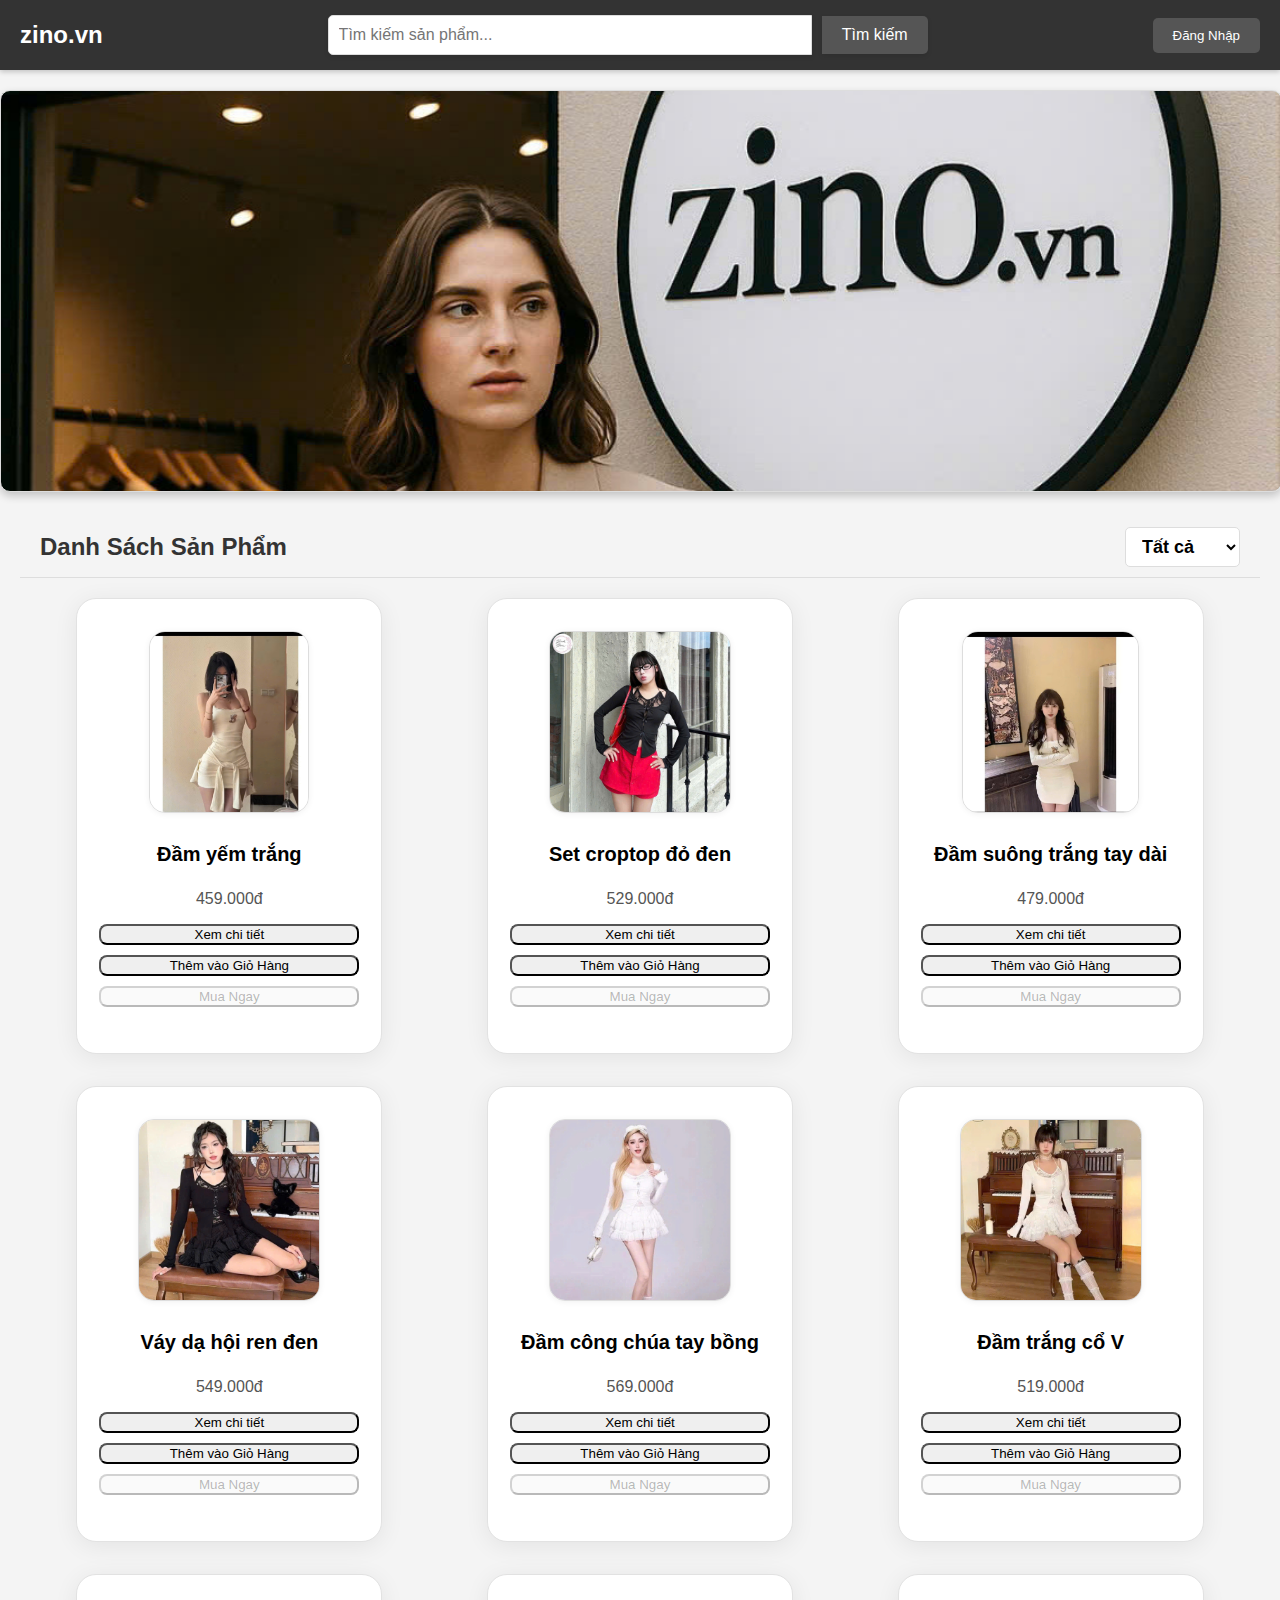
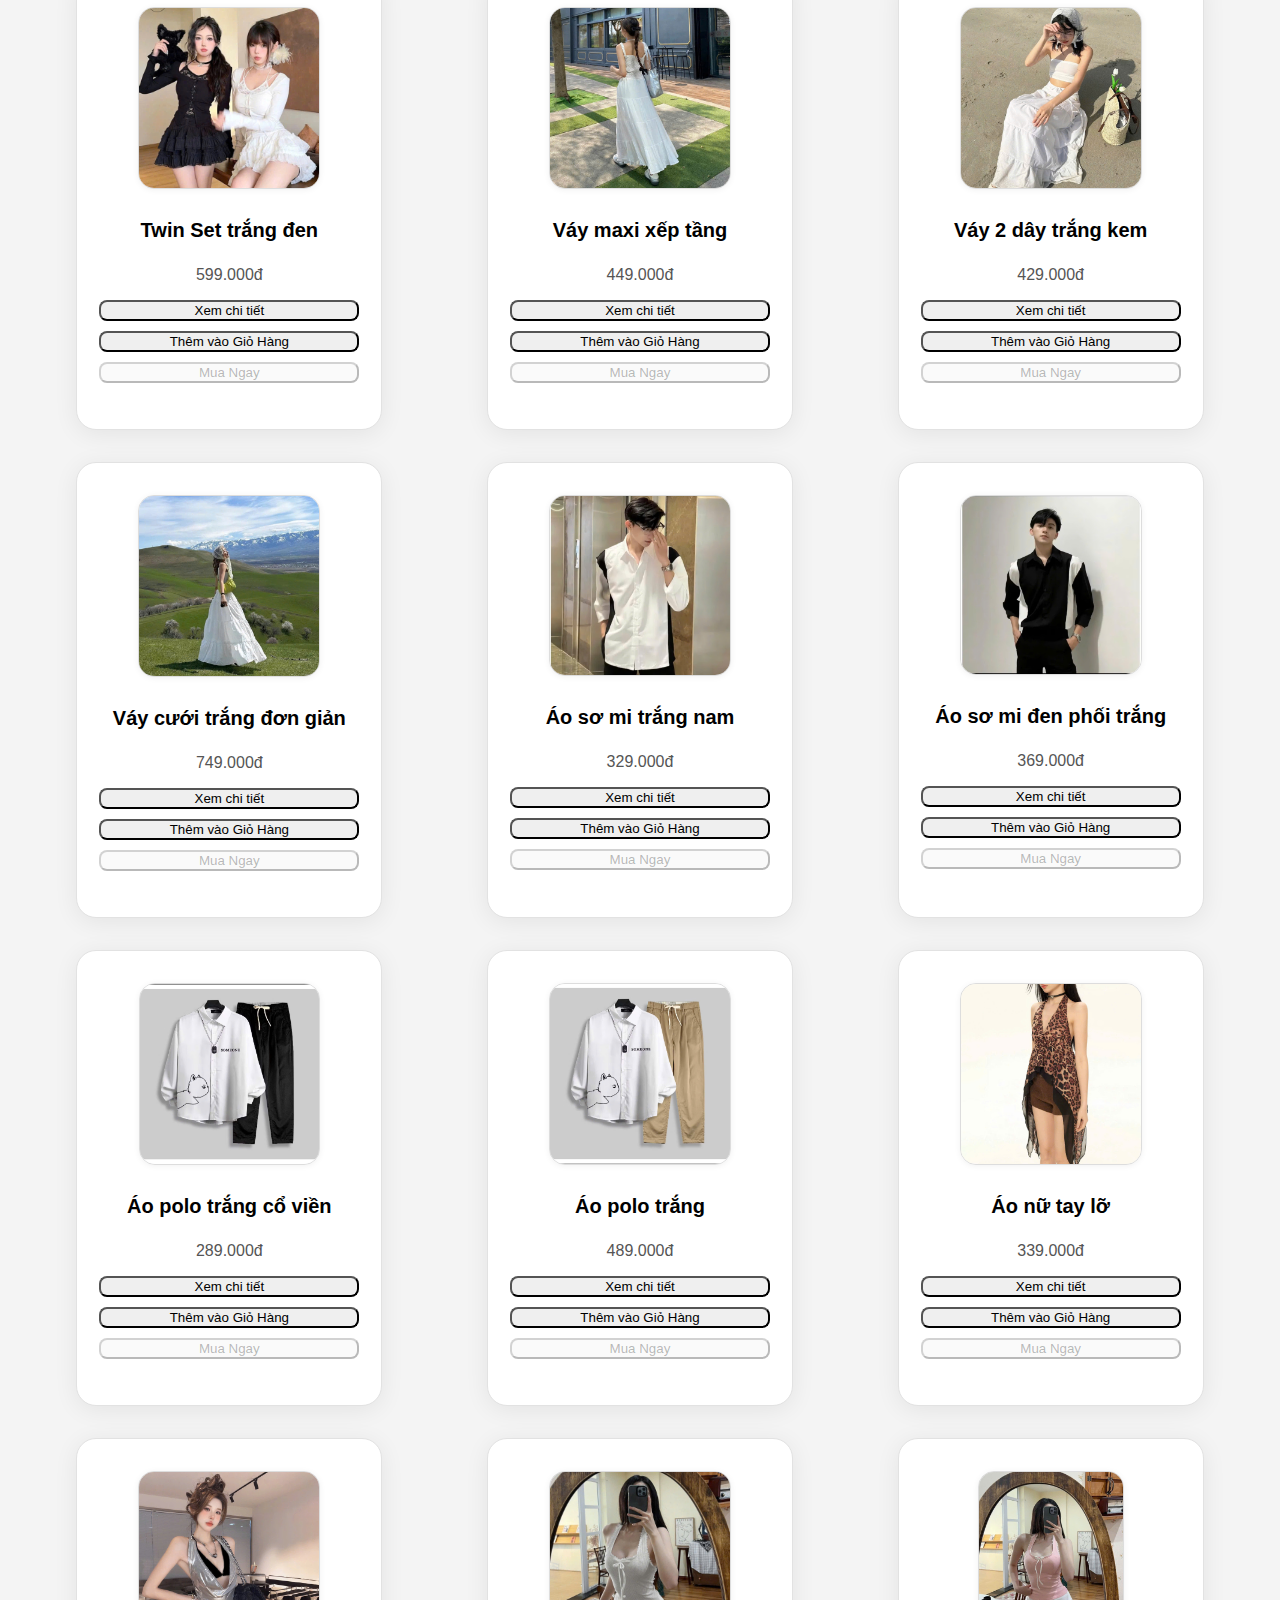
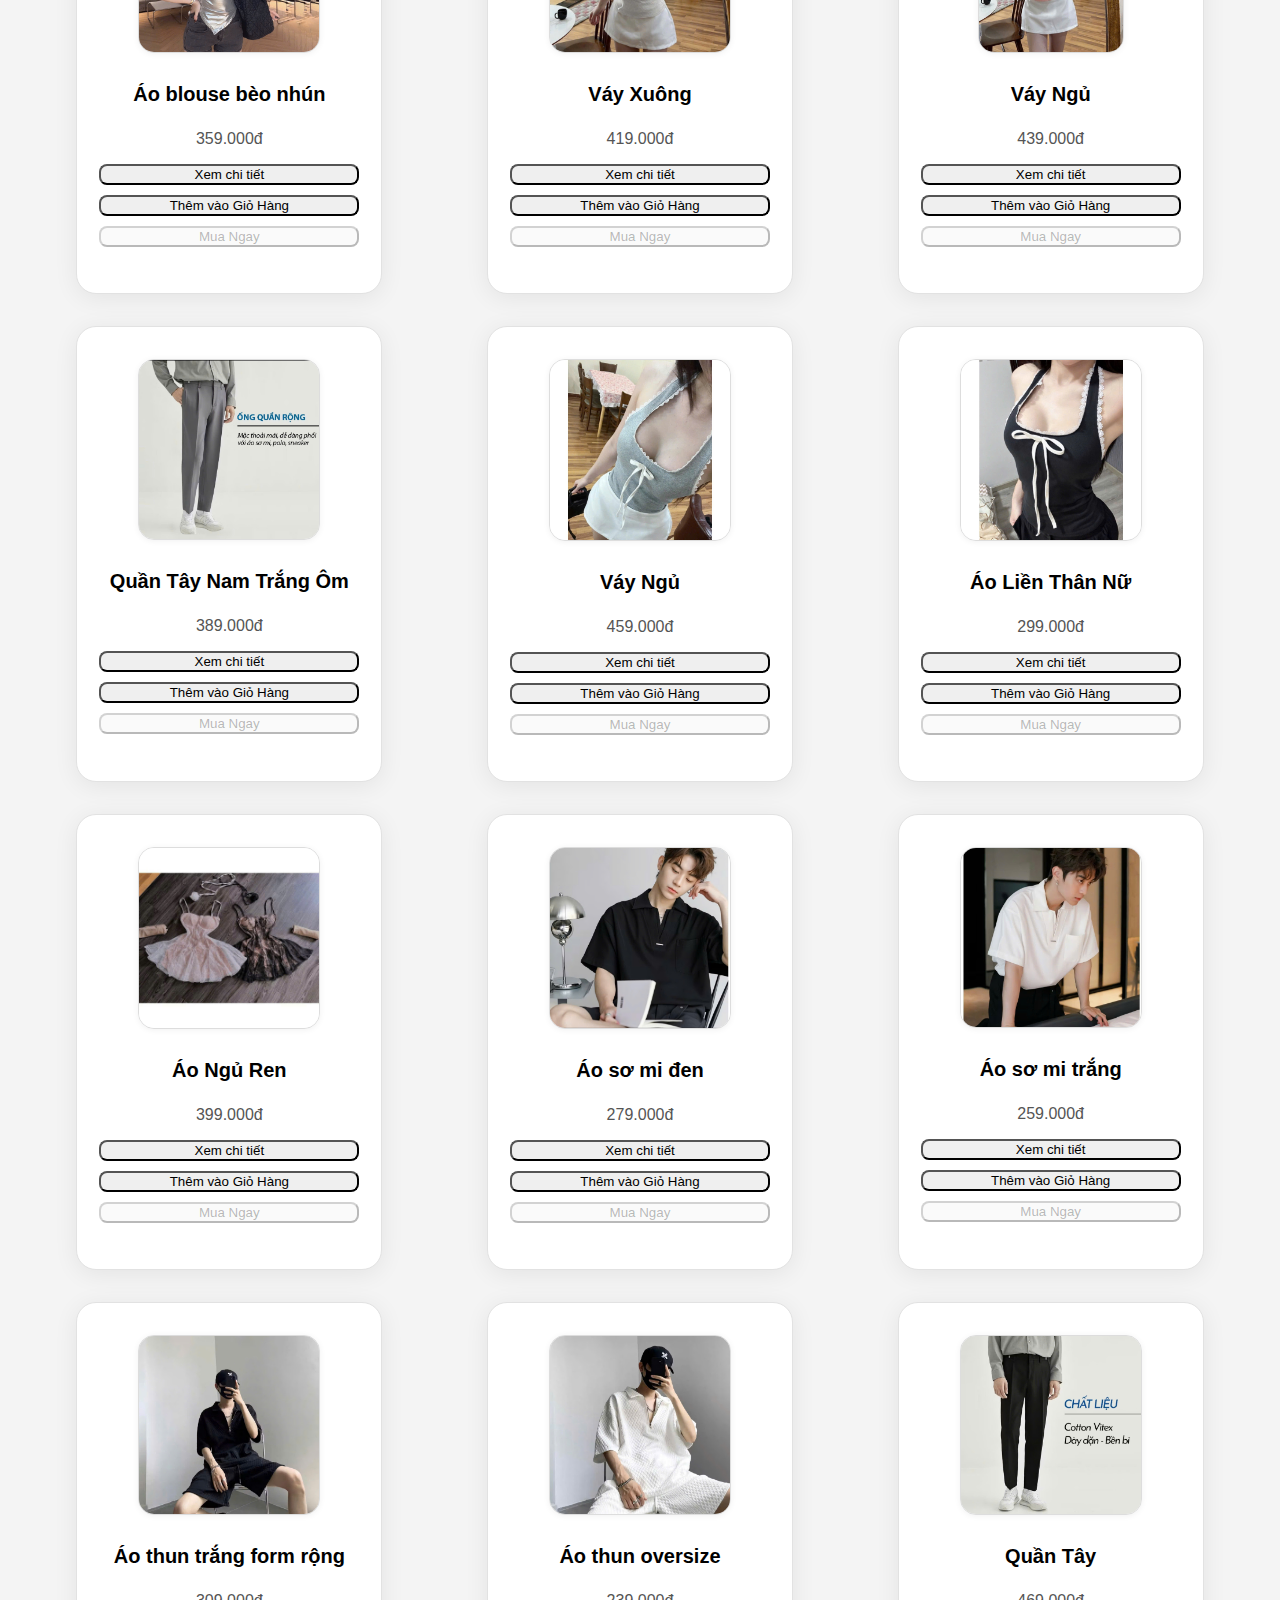
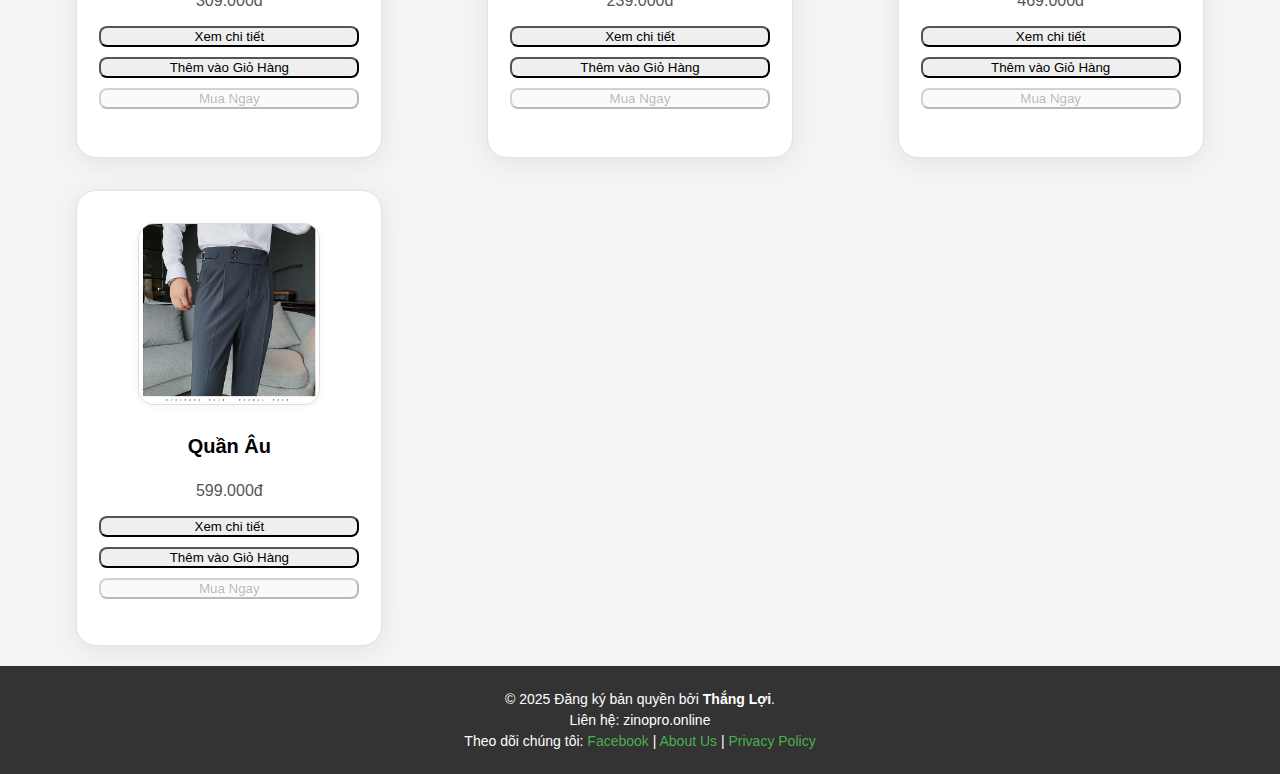
<file: index.html>
<!DOCTYPE html>
<html lang="vi">
<head>
    <meta charset="UTF-8">
    <meta name="viewport" content="width=device-width, initial-scale=1.0">
    <title>Trang Chủ</title>
    <link rel="stylesheet" href="css/styles.css">
    <link rel="apple-touch-icon" sizes="180x180" href="img/apple-touch-icon.png">
    <link rel="icon" type="image/png" sizes="32x32" href="img/favicon-32x32.png">
    <link rel="icon" type="image/png" sizes="16x16" href="img/favicon-16x16.png">
    <link rel="manifest" href="img/site.webmanifest">
    <style>
        body {
            margin: 0;
            font-family: Arial, sans-serif;
            background-color: #f4f4f4;
            display: flex;
            flex-direction: column;
            min-height: 100vh;
        }
        .header {
            background-color: #333;
            color: white;
            padding: 15px 20px;
            display: flex;
            align-items: center;
            justify-content: space-between;
            box-shadow: 0 2px 5px rgba(0, 0, 0, 0.2);
        }
        .header .brand {
            font-size: 24px;
            font-weight: bold;
            text-decoration: none;
            color: white;
        }
        .header .search-bar {
            flex: 1;
            max-width: 600px;
            margin: 0 20px;
            display: flex;
            align-items: center;
        }
        .search-bar input {
            flex: 1;
            padding: 10px;
            font-size: 16px;
            border: 1px solid #ddd;
            border-radius: 5px 0 0 5px;
            outline: none;
        }
        .search-bar button {
            padding: 10px 20px;
            font-size: 16px;
            background-color: #555;
            color: white;
            border: none;
            border-radius: 0 5px 5px 0;
            cursor: pointer;
        }
        .search-bar button:hover {
            background-color: #777;
        }
        .banner {
            width: 100vw;
            max-width: 100%;
            height: 400px;
            background: url('img/banner.jpg') center/cover no-repeat;
            margin: 20px auto 0 auto;
            border: 1px solid #ddd;
            border-radius: 10px;
            box-shadow: 0 4px 8px rgba(0, 0, 0, 0.2);
            display: flex;
            align-items: center;
            justify-content: center;
            color: white;
            font-size: 24px;
            font-weight: bold;
            text-align: center;
        }
        .header .header-buttons {
            display: flex;
            gap: 10px;
        }
        .header-buttons button {
            padding: 10px 20px;
            background-color: #555;
            color: white;
            border: none;
            border-radius: 5px;
            cursor: pointer;
        }
        .header-buttons button:hover {
            background-color: #777;
        }
        .main-content {
            flex: 1;
            padding: 20px;
            display: flex;
            flex-direction: column;
            align-items: center;
            justify-content: center;
        }
        .product-list {
    display: grid;
    grid-template-columns: repeat(auto-fit, minmax(320px, 1fr));
    gap: 32px;
    width: 100%;
    max-width: 1200px;
    justify-items: center;
}

.product-item {
    background: #fff;
    border: 1.5px solid #e2e2e2;
    border-radius: 20px;
    box-shadow: 0 4px 24px rgba(0,0,0,0.07);
    text-align: center;
    padding: 32px 22px 22px 22px;
    min-width: 260px;
    max-width: 320px;
    min-height: 400px;
    transition: box-shadow 0.2s, transform 0.2s;
    display: flex;
    flex-direction: column;
    align-items: center;
}

.product-item:hover {
    box-shadow: 0 8px 28px rgba(0,0,0,0.13);
    transform: translateY(-3px) scale(1.02);
}

.product-item img {
    max-width: 180px;
    max-height: 180px;
    object-fit: cover;
    border-radius: 16px;
    margin-bottom: 18px;
    border: 1.5px solid #ddd;
    background: #fafbfc;
    box-shadow: 0 1px 6px rgba(0,0,0,0.06);
}

.product-item h3 {
    font-size: 20px;
    margin: 12px 0 8px 0;
    font-weight: 600;
}

.product-item p {
    font-size: 16px;
    color: #555;
    margin-bottom: 16px;
}

.product-buttons {
    width: 100%;
    display: flex;
    flex-direction: column;
    gap: 10px;
}

.product-buttons button {
    border-radius: 8px;
    font-weight: 500;
}
        .footer {
            background-color: #333;
            color: white;
            text-align: center;
            padding: 20px 0;
            font-size: 14px;
        }
        .footer a {
            color: #4CAF50;
            text-decoration: none;
        }
        .footer a:hover {
            text-decoration: underline;
        }
        @media (max-width: 768px) {
            .banner { height: 200px; }
            .product-item img { max-height: 100px; }
        }
    </style>
</head>
<body>
<header class="header">
    <a href="index.html" class="brand">zino.vn</a>
    <div class="search-bar">
        <input type="text" id="search-input" placeholder="Tìm kiếm sản phẩm...">
        <button onclick="searchProducts()">Tìm kiếm</button>
    </div>
    <div class="header-buttons" id="header-buttons"></div>
</header>
<div class="banner"></div>
<div class="filters-and-title" style="width:100%;max-width:1200px;margin:25px auto 0 auto;display:flex;align-items:center;justify-content:space-between;">
    <h2 class="filter-title" style="margin:0;">Danh Sách Sản Phẩm</h2>
    <select id="category-filter" class="filter-menu" onchange="filterProducts()" style="padding:8px 12px;border-radius:5px;">
        <option value="all">Tất cả</option>
        <option value="Nam">Đồ Nam</option>
        <option value="Nữ">Đồ Nữ</option>
        <option value="Quần">Quần</option>
        <option value="Áo">Áo</option>
        <option value="Váy">Váy</option>
    </select>
</div>
<main class="main-content">
    <div class="product-list" id="product-list"></div>
</main>
<footer class="footer">
    <p>&copy; 2025 Đăng ký bản quyền bởi <strong>Thắng Lợi</strong>.</p>
    <p>Liên hệ: zinopro.online</p>
    <p>
        Theo dõi chúng tôi:
        <a href="https://www.facebook.com/people/Zinovn-Th%E1%BB%9Di-trang-nam-n%E1%BB%AF/61576583306069/" target="_blank">Facebook</a> |
        <a href="about-us.html" target="_blank">About Us</a> |
        <a href="privacy_policy.html" target="_blank">Privacy Policy</a>
    </p>
</footer>
<script src="js/sp.js"></script>
<script>
    // Hiển thị danh sách sản phẩm
    function displayProducts(filteredProducts = products) {
        const productList = document.getElementById("product-list");
        if (!productList) return;
        if (!filteredProducts.length) {
            productList.innerHTML = "<p>Không có sản phẩm nào.</p>";
            return;
        }
        productList.innerHTML = filteredProducts.map(product => `
            <div class="product-item">
                <img src="${product.image}" alt="${product.name}">
                <h3>${product.name}</h3>
                <p>${product.price}</p>
                <div class="product-buttons">
                    <button class="detail-btn" data-id="${product.id}">Xem chi tiết</button>
                    <button class="cart-btn" data-id="${product.id}">Thêm vào Giỏ Hàng</button>
                    <button class="pay-btn" data-id="${product.id}" ${isLoggedIn() ? "" : "disabled title='Vui lòng đăng nhập để thanh toán!'"}>Mua Ngay</button>
                </div>
            </div>
        `).join("");
        // Thêm sự kiện cho các nút
        document.querySelectorAll('.detail-btn').forEach(btn => {
            btn.onclick = function(e) {
                viewDetails(Number(btn.dataset.id));
            };
        });
        document.querySelectorAll('.cart-btn').forEach(btn => {
            btn.onclick = function(e) {
                addToCart(e, Number(btn.dataset.id));
            };
        });
        document.querySelectorAll('.pay-btn').forEach(btn => {
            btn.onclick = function(e) {
                payNow(e, Number(btn.dataset.id));
            };
        });
    }
    function filterProducts() {
        const category = document.getElementById("category-filter").value;
        const filteredProducts = category === "all"
            ? products
            : products.filter(product => {
                if (Array.isArray(product.category)) {
                    return product.category.includes(category);
                } else {
                    return product.category === category;
                }
            });
        displayProducts(filteredProducts);
    }
    document.getElementById("search-input").addEventListener("keypress", function (event) {
        if (event.key === "Enter") {
            event.preventDefault();
            const query = event.target.value.trim();
            if (query) {
                window.location.href = `search.html?query=${encodeURIComponent(query)}`;
            }
        }
    });
    function searchProducts() {
        const query = document.getElementById("search-input").value.trim();
        if (query) {
            window.location.href = `search.html?query=${encodeURIComponent(query)}`;
        }
    }
    function addToCart(event, productId) {
        if (!isLoggedIn()) {
            alert("Vui lòng đăng nhập để thêm sản phẩm vào giỏ hàng!");
            window.location.href = "login.html";
            return;
        }
        event.stopPropagation();
        const cart = JSON.parse(localStorage.getItem("cart")) || [];
        const product = products.find(p => p.id === productId);
        cart.push(product);
        localStorage.setItem("cart", JSON.stringify(cart));
        alert(`${product.name} đã được thêm vào giỏ hàng!`);
    }
    function payNow(event, productId) {
        event.stopPropagation();
        if (!isLoggedIn()) {
            alert("Vui lòng đăng nhập để thanh toán!");
            window.location.href = "login.html";
            return;
        }
        const product = products.find(p => p.id === productId);
        const cart = [product];
        localStorage.setItem("cart", JSON.stringify(cart));
        alert(`Đang chuyển đến giỏ hàng với sản phẩm: ${product.name}`);
        window.location.href = "cart.html";
    }
    function viewDetails(productId) {
        localStorage.setItem("productDetailId", productId);
        window.location.href = "product-details.html";
    }
    function isLoggedIn() {
        return localStorage.getItem("loggedIn") === "true";
    }
    function updateHeaderButtons() {
        const headerButtons = document.getElementById("header-buttons");
        headerButtons.innerHTML = isLoggedIn()
            ? `<button onclick="goToCart()">Giỏ Hàng</button>
               <button onclick="logout()">Đăng Xuất</button>`
            : `<button onclick="login()">Đăng Nhập</button>`;
    }
    function login() {
        window.location.href = "login.html";
    }
    function logout() {
        localStorage.removeItem("loggedIn");
        updateHeaderButtons();
        alert("Bạn đã đăng xuất!");
    }
    function goToCart() {
        window.location.href = "cart.html";
    }
    document.addEventListener("DOMContentLoaded", function () {
        updateHeaderButtons();
        displayProducts(products);
    });
</script>
</body>
</html>
</file>
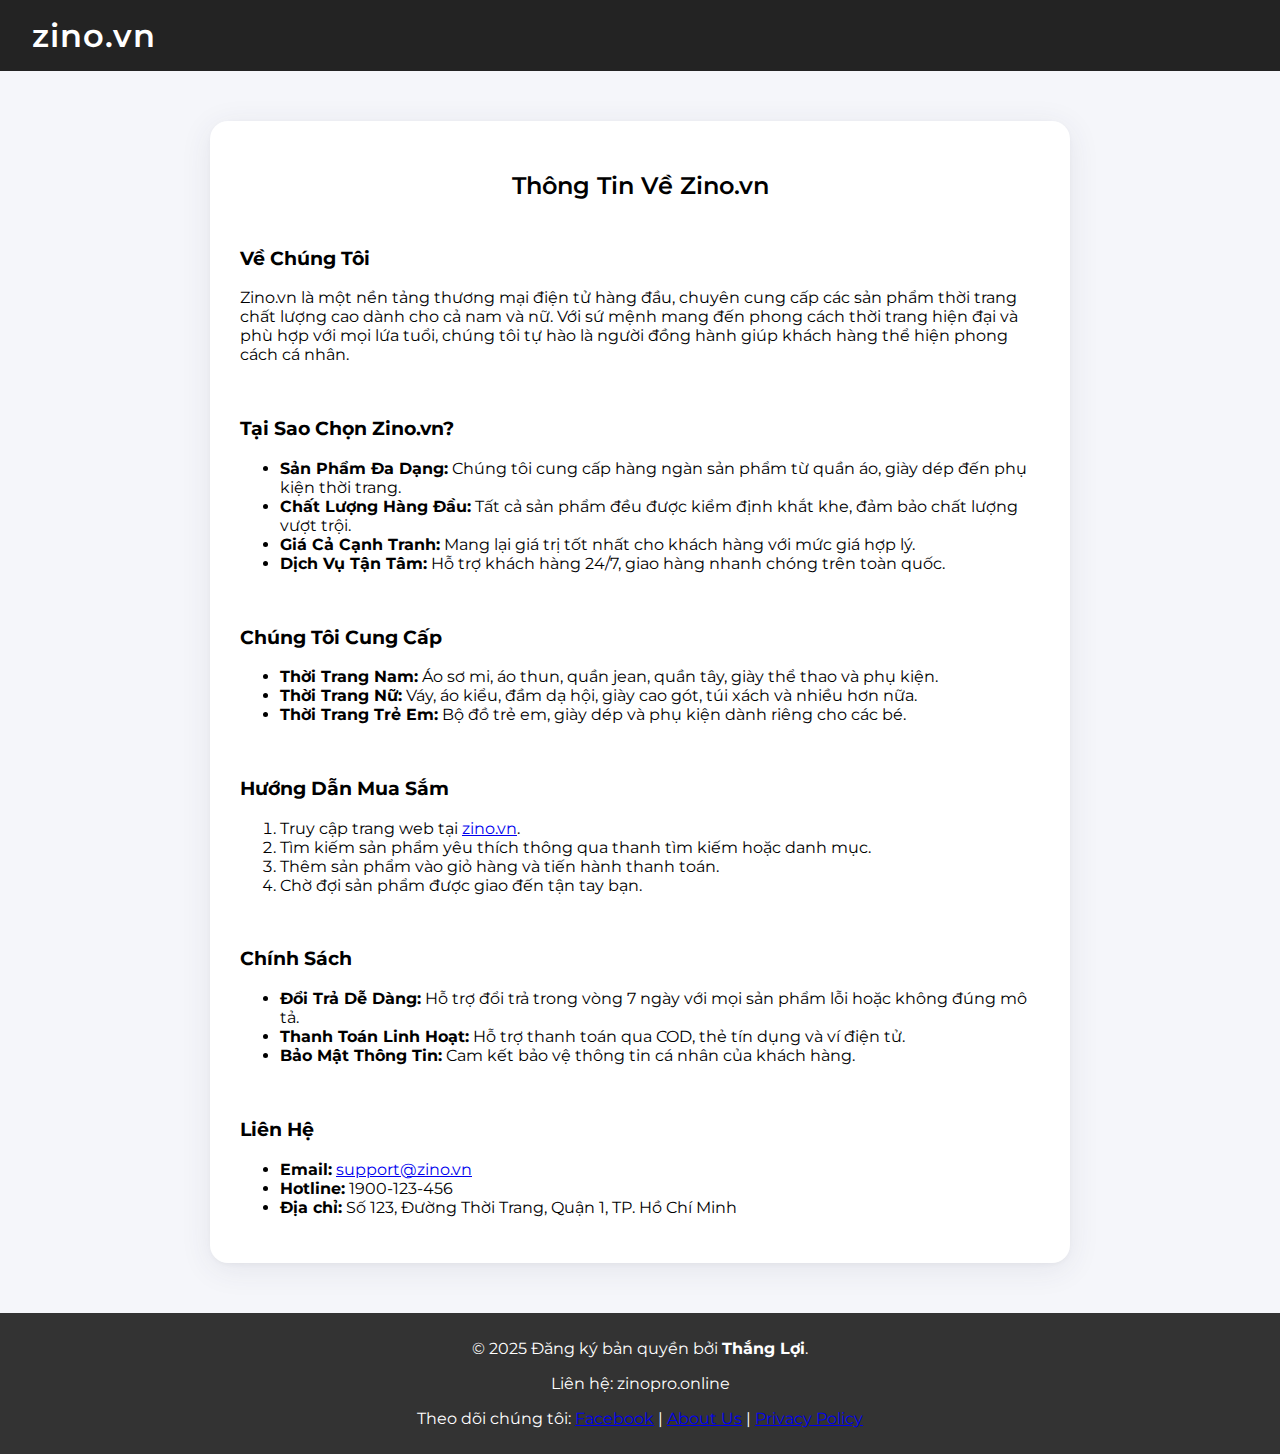
<file: about-us.html>
<!DOCTYPE html>
<html lang="vi">
<head>
    <meta charset="UTF-8">
    <title>Thông Tin Về Zino.vn</title>
    <link href="https://fonts.googleapis.com/css?family=Montserrat:600,400&display=swap" rel="stylesheet">
    <link rel="stylesheet" href="css/register.css">
    <link rel="apple-touch-icon" sizes="180x180" href="img/apple-touch-icon.png">
    <link rel="icon" type="image/png" sizes="32x32" href="img/favicon-32x32.png">
    <link rel="icon" type="image/png" sizes="16x16" href="img/favicon-16x16.png">
    <link rel="manifest" href="img/site.webmanifest">
</head>
<body>
<header>
    <div class="navbar">
        <a href="index.html" class="brand" style="text-decoration: none; color: white;">zino.vn</a>
    </div>
</header>
<main>
    <div class="register-form" style="max-width: 800px; margin: 50px auto; padding: 30px;">
        <h2 style="text-align: center;">Thông Tin Về Zino.vn</h2>
        <section>
            <h3>Về Chúng Tôi</h3>
            <p>Zino.vn là một nền tảng thương mại điện tử hàng đầu, chuyên cung cấp các sản phẩm thời trang chất lượng cao dành cho cả nam và nữ. Với sứ mệnh mang đến phong cách thời trang hiện đại và phù hợp với mọi lứa tuổi, chúng tôi tự hào là người đồng hành giúp khách hàng thể hiện phong cách cá nhân.</p>
        </section>
        <section>
            <h3>Tại Sao Chọn Zino.vn?</h3>
            <ul>
                <li><strong>Sản Phẩm Đa Dạng:</strong> Chúng tôi cung cấp hàng ngàn sản phẩm từ quần áo, giày dép đến phụ kiện thời trang.</li>
                <li><strong>Chất Lượng Hàng Đầu:</strong> Tất cả sản phẩm đều được kiểm định khắt khe, đảm bảo chất lượng vượt trội.</li>
                <li><strong>Giá Cả Cạnh Tranh:</strong> Mang lại giá trị tốt nhất cho khách hàng với mức giá hợp lý.</li>
                <li><strong>Dịch Vụ Tận Tâm:</strong> Hỗ trợ khách hàng 24/7, giao hàng nhanh chóng trên toàn quốc.</li>
            </ul>
        </section>
        <section>
            <h3>Chúng Tôi Cung Cấp</h3>
            <ul>
                <li><strong>Thời Trang Nam:</strong> Áo sơ mi, áo thun, quần jean, quần tây, giày thể thao và phụ kiện.</li>
                <li><strong>Thời Trang Nữ:</strong> Váy, áo kiểu, đầm dạ hội, giày cao gót, túi xách và nhiều hơn nữa.</li>
                <li><strong>Thời Trang Trẻ Em:</strong> Bộ đồ trẻ em, giày dép và phụ kiện dành riêng cho các bé.</li>
            </ul>
        </section>
        <section>
            <h3>Hướng Dẫn Mua Sắm</h3>
            <ol>
                <li>Truy cập trang web tại <a href="https://zinopro.online" target="_blank">zino.vn</a>.</li>
                <li>Tìm kiếm sản phẩm yêu thích thông qua thanh tìm kiếm hoặc danh mục.</li>
                <li>Thêm sản phẩm vào giỏ hàng và tiến hành thanh toán.</li>
                <li>Chờ đợi sản phẩm được giao đến tận tay bạn.</li>
            </ol>
        </section>
        <section>
            <h3>Chính Sách</h3>
            <ul>
                <li><strong>Đổi Trả Dễ Dàng:</strong> Hỗ trợ đổi trả trong vòng 7 ngày với mọi sản phẩm lỗi hoặc không đúng mô tả.</li>
                <li><strong>Thanh Toán Linh Hoạt:</strong> Hỗ trợ thanh toán qua COD, thẻ tín dụng và ví điện tử.</li>
                <li><strong>Bảo Mật Thông Tin:</strong> Cam kết bảo vệ thông tin cá nhân của khách hàng.</li>
            </ul>
        </section>
        <section>
            <h3>Liên Hệ</h3>
            <ul>
                <li><strong>Email:</strong> <a href="mailto:support@zino.vn">support@zino.vn</a></li>
                <li><strong>Hotline:</strong> 1900-123-456</li>
                <li><strong>Địa chỉ:</strong> Số 123, Đường Thời Trang, Quận 1, TP. Hồ Chí Minh</li>
            </ul>
        </section>
    </div>
</main>
<footer class="footer">
    <p>&copy; 2025 Đăng ký bản quyền bởi <strong>Thắng Lợi</strong>.</p>
    <p>Liên hệ: zinopro.online</p>
    <p>
        Theo dõi chúng tôi:
        <a href="https://www.facebook.com/people/Zinovn-Th%E1%BB%9Di-trang-nam-n%E1%BB%AF/61576583306069/?mibextid=wwXIfr&rdid=ZmRQGPB9daTbk3Pu&share_url=https%3A%2F%2Fwww.facebook.com%2Fshare%2F18nWiwDFZE%2F%3Fmibextid%3DwwXIfr" target="_blank">Facebook</a> |
        <a href="about-us.html" target="_blank">About Us</a> |
        <a href="privacy_policy.html" target="_blank">Privacy Policy</a>
    </p>
</footer>
</body>
</html>
</file>
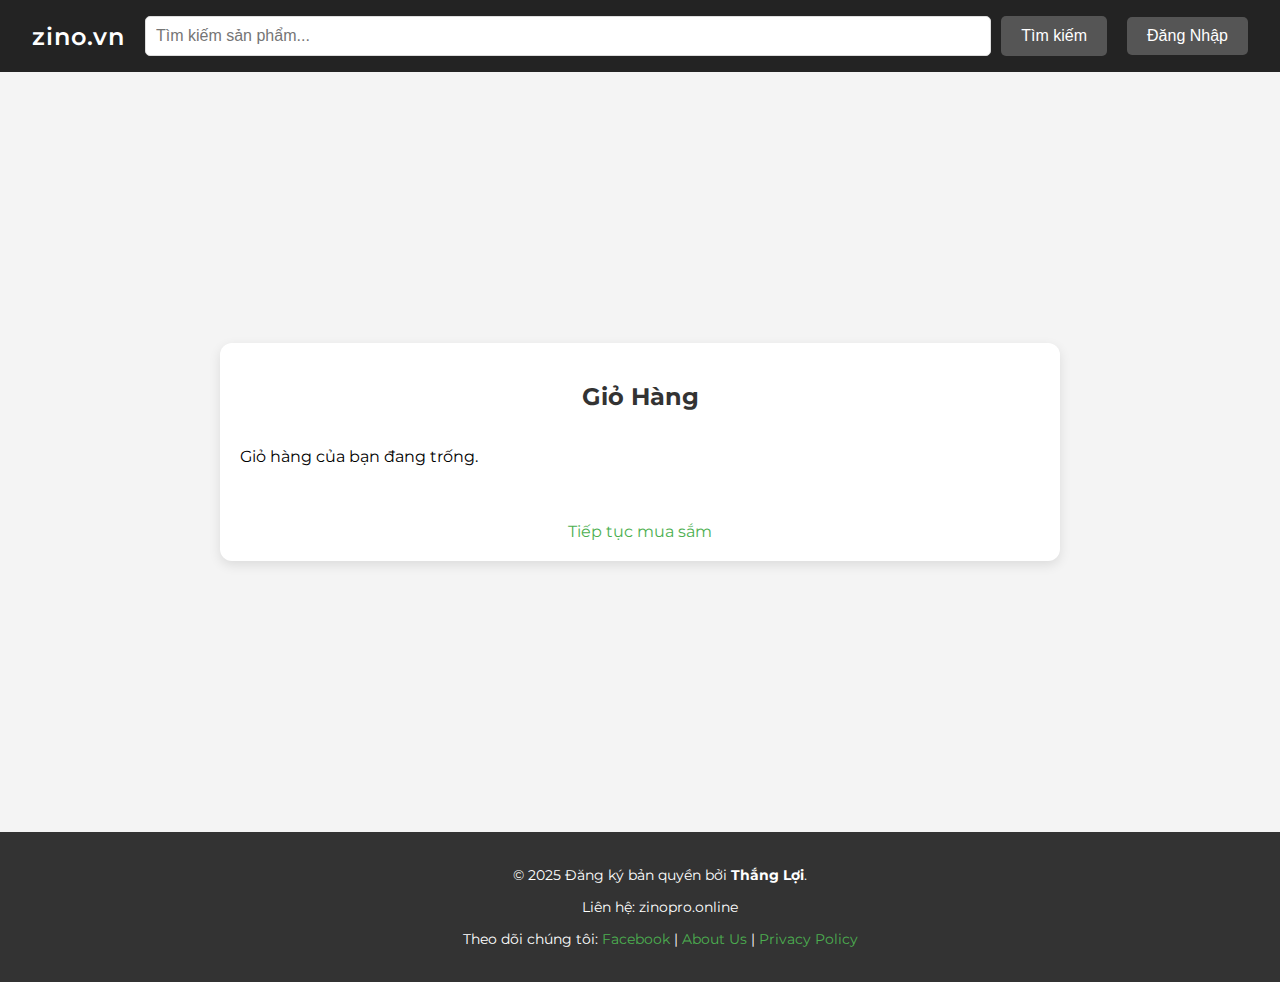
<file: cart.html>
<!DOCTYPE html>
<html lang="vi">
<head>
    <meta charset="UTF-8">
    <title>Giỏ Hàng</title>
    <link href="https://fonts.googleapis.com/css?family=Montserrat:600,400&display=swap" rel="stylesheet">
    <link rel="stylesheet" href="css/register.css">
    <link rel="apple-touch-icon" sizes="180x180" href="img/apple-touch-icon.png">
    <link rel="icon" type="image/png" sizes="32x32" href="img/favicon-32x32.png">
    <link rel="icon" type="image/png" sizes="16x16" href="img/favicon-16x16.png">
    <link rel="manifest" href="img/site.webmanifest">
    <style>
        body {
            margin: 0;
            font-family: 'Montserrat', sans-serif;
            background-color: #f4f4f4;
            display: flex;
            flex-direction: column;
            min-height: 100vh;
        }
        .navbar {
            background-color: #333;
            color: white;
            padding: 15px 20px;
            display: flex;
            justify-content: space-between;
            align-items: center;
        }
        .navbar .brand {
            font-size: 24px;
            font-weight: 600;
            text-decoration: none;
            color: white;
        }
        .search-bar {
            flex: 1;
            display: flex;
            gap: 10px;
            margin: 0 20px;
        }
        .search-bar input {
            flex: 1;
            padding: 10px;
            font-size: 16px;
            border: 1px solid #ddd;
            border-radius: 5px;
            outline: none;
        }
        .search-bar button {
            padding: 10px 20px;
            font-size: 16px;
            background-color: #555;
            color: white;
            border: none;
            border-radius: 5px;
            cursor: pointer;
        }
        .search-bar button:hover {
            background-color: #777;
        }
        .header-buttons {
            display: flex;
            gap: 10px;
        }
        .header-buttons button {
            padding: 10px 20px;
            font-size: 16px;
            background-color: #555;
            color: white;
            border: none;
            border-radius: 5px;
            cursor: pointer;
        }
        .header-buttons button:hover {
            background-color: #777;
        }
        main {
            flex: 1;
            display: flex;
            justify-content: center;
            align-items: center;
            flex-direction: column;
            padding: 20px;
        }
        .cart-container {
            background: #fff;
            border-radius: 12px;
            padding: 20px;
            box-shadow: 0 4px 12px rgba(0, 0, 0, 0.1);
            width: 100%;
            max-width: 800px;
        }
        .cart-container h2 {
            margin-bottom: 20px;
            text-align: center;
            color: #333;
        }
        .cart-items {
            display: flex;
            flex-direction: column;
            gap: 20px;
        }
        .cart-item {
            display: flex;
            align-items: center;
            gap: 16px;
            border-bottom: 1px solid #ddd;
            padding-bottom: 12px;
        }
        .cart-item-image {
            width: 80px;
            height: 80px;
            object-fit: cover;
            border-radius: 8px;
            border: 1px solid #ddd;
        }
        .cart-item-details {
            flex: 1;
        }
        .cart-item-details p {
            margin: 4px 0;
        }
        .quantity-control {
            display: flex;
            align-items: center;
            gap: 10px;
        }
        .quantity-input {
            width: 50px;
            text-align: center;
            border: 1px solid #ddd;
            border-radius: 5px;
            padding: 5px;
        }
        .remove-btn {
            padding: 6px 12px;
            font-size: 14px;
            color: white;
            background-color: #ff4d4f;
            border: none;
            border-radius: 8px;
            cursor: pointer;
            transition: background-color 0.2s;
        }
        .remove-btn:hover {
            background-color: #ff7875;
        }
        .cart-summary {
            margin-top: 20px;
            text-align: center;
        }
        .total {
            font-size: 18px;
            font-weight: 600;
            margin-bottom: 15px;
        }
        .checkout-btn {
            padding: 10px 20px;
            font-size: 16px;
            color: white;
            background-color: #4CAF50;
            border: none;
            border-radius: 8px;
            cursor: pointer;
            transition: background-color 0.2s;
        }
        .checkout-btn:hover {
            background-color: #45a049;
        }
        .footer {
            background-color: #333;
            color: white;
            text-align: center;
            padding: 20px;
            font-size: 14px;
        }
        .footer a {
            color: #4CAF50;
            text-decoration: none;
        }
        .footer a:hover {
            text-decoration: underline;
        }
    </style>
</head>
<body>
<header>
    <div class="navbar">
        <a href="index.html" class="brand">zino.vn</a>
        <div class="search-bar">
            <input type="text" id="search-input" placeholder="Tìm kiếm sản phẩm...">
            <button onclick="searchProducts()">Tìm kiếm</button>
        </div>
        <div class="header-buttons" id="header-buttons"></div>
    </div>
</header>
<main>
    <div class="cart-container">
        <h2>Giỏ Hàng</h2>
        <div id="cart-items" class="cart-items"></div>
        <div id="message" style="color: red; text-align: center; min-height: 20px;"></div>
        <div class="cart-summary">
            <p id="total" class="total"></p>
            <button id="checkout-btn" class="checkout-btn" onclick="checkout()">Thanh Toán</button>
        </div>
        <div style="text-align: center; margin-top: 10px;">
            <a href="index.html" style="color: #4CAF50; text-decoration: none;">Tiếp tục mua sắm</a>
        </div>
    </div>
</main>
<footer class="footer">
    <p>&copy; 2025 Đăng ký bản quyền bởi <strong>Thắng Lợi</strong>.</p>
    <p>Liên hệ: zinopro.online</p>
    <p>
        Theo dõi chúng tôi:
        <a href="https://www.facebook.com/people/Zinovn-Th%E1%BB%9Di-trang-nam-n%E1%BB%AF/61576583306069/" target="_blank">Facebook</a> |
        <a href="about-us.html" target="_blank">About Us</a> |
        <a href="privacy_policy.html" target="_blank">Privacy Policy</a>
    </p>
</footer>
<script src="js/sp.js"></script>
<script>
    function displayCart() {
        const cartItems = document.getElementById('cart-items');
        const totalElement = document.getElementById('total');
        const checkoutBtn = document.getElementById('checkout-btn');
        const cart = JSON.parse(localStorage.getItem('cart')) || [];

        if (cart.length === 0) {
            cartItems.innerHTML = "<p>Giỏ hàng của bạn đang trống.</p>";
            totalElement.textContent = "";
            checkoutBtn.style.display = 'none';
            return;
        }

        let total = 0;
        cartItems.innerHTML = cart.map(cartItem => {
            const product = products.find(p => p.id === cartItem.id);
            if (!product) return '';

            const itemTotal = parseInt(product.price.replace(/[^0-9]/g, '')) * (cartItem.quantity || 1);
            total += itemTotal;

            return `
                <div class="cart-item">
                    <img src="${product.image}" alt="${product.name}" class="cart-item-image">
                    <div class="cart-item-details">
                        <p><strong>${product.name}</strong></p>
                        <p>Giá: ${product.price}</p>
                        <div class="quantity-control">
                            <button onclick="updateQuantity(${cartItem.id}, -1)">-</button>
                            <input type="number" class="quantity-input" value="${cartItem.quantity || 1}" onchange="updateQuantity(${cartItem.id}, this.value)">
                            <button onclick="updateQuantity(${cartItem.id}, 1)">+</button>
                        </div>
                    </div>
                    <button onclick="removeFromCart(${cartItem.id})" class="remove-btn">Xóa</button>
                </div>
            `;
        }).join('');

        totalElement.textContent = `Tổng cộng: ${total.toLocaleString('vi-VN')}đ`;
        checkoutBtn.style.display = 'inline-block';
    }

    function updateQuantity(productId, change) {
        const cart = JSON.parse(localStorage.getItem('cart')) || [];
        const item = cart.find(item => item.id === productId);
        if (item) {
            if (typeof change === 'number') {
                item.quantity = Math.max(1, (item.quantity || 1) + change);
            } else {
                item.quantity = Math.max(1, parseInt(change) || 1);
            }
            localStorage.setItem('cart', JSON.stringify(cart));
            displayCart();
        }
    }

    function removeFromCart(productId) {
        const cart = JSON.parse(localStorage.getItem('cart')) || [];
        const updatedCart = cart.filter((item) => item.id !== productId);
        localStorage.setItem('cart', JSON.stringify(updatedCart));
        displayCart();
    }

    function checkout() {
        alert('Thanh toán thành công! Cảm ơn bạn đã mua hàng.');
        localStorage.removeItem('cart');
        displayCart();
    }

    function searchProducts() {
        const query = document.getElementById("search-input").value.trim();
        if (query) {
            window.location.href = `search.html?query=${encodeURIComponent(query)}`;
        }
    }

    function updateHeaderButtons() {
        const headerButtons = document.getElementById("header-buttons");
        const isLoggedIn = localStorage.getItem("loggedIn") === "true";

        if (isLoggedIn) {
            headerButtons.innerHTML = `
                <button onclick="goToCart()">Giỏ Hàng</button>
                <button onclick="logout()">Đăng Xuất</button>
            `;
        } else {
            headerButtons.innerHTML = `
                <button onclick="login()">Đăng Nhập</button>
            `;
        }
    }

    function login() {
        localStorage.setItem("loggedIn", "true");
        updateHeaderButtons();
        alert("Đăng nhập thành công!");
    }

    function logout() {
        localStorage.removeItem("loggedIn");
        updateHeaderButtons();
        alert("Bạn đã đăng xuất!");
    }

    function goToCart() {
        window.location.href = "cart.html";
    }

    document.addEventListener('DOMContentLoaded', () => {
        updateHeaderButtons();
        displayCart();
    });
</script>
</body>
</html>
</file>
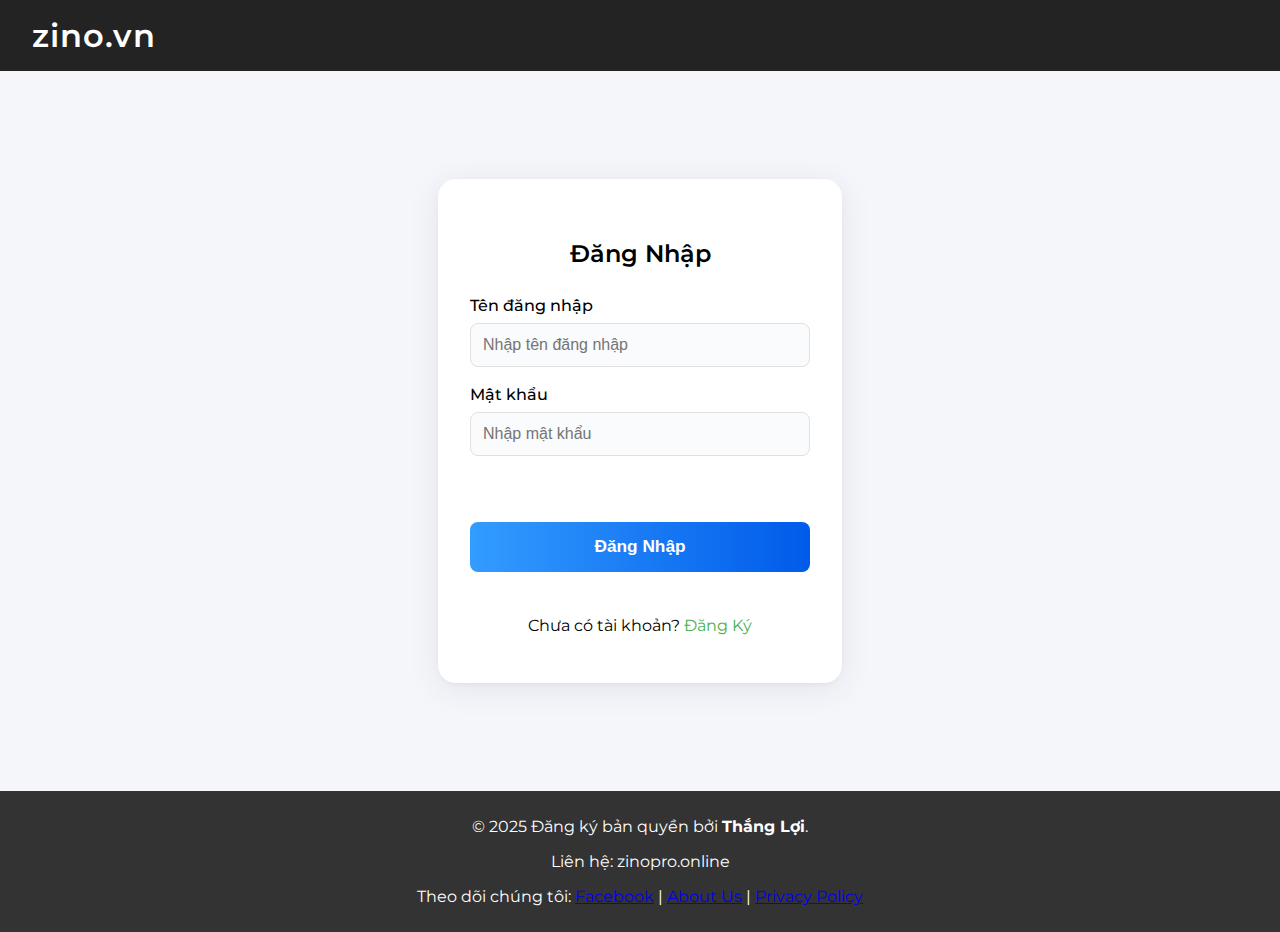
<file: login.html>
<!DOCTYPE html>
<html lang="vi">
<head>
    <meta charset="UTF-8">
    <title>Đăng Nhập - zino.vn</title>
    <link href="https://fonts.googleapis.com/css?family=Montserrat:600,400&display=swap" rel="stylesheet">
    <link rel="stylesheet" href="css/register.css">
    <link rel="apple-touch-icon" sizes="180x180" href="img/apple-touch-icon.png">
    <link rel="icon" type="image/png" sizes="32x32" href="img/favicon-32x32.png">
    <link rel="icon" type="image/png" sizes="16x16" href="img/favicon-16x16.png">
    <link rel="manifest" href="img/site.webmanifest">
</head>
<body>
<header>
    <div class="navbar">
        <a href="index.html" class="brand" style="text-decoration: none; color: white;">zino.vn</a>
    </div>
</header>
<main>
    <form class="register-form" id="loginForm">
        <h2>Đăng Nhập</h2>
        <div class="form-group">
            <label for="username">Tên đăng nhập</label>
            <input id="username" type="text" placeholder="Nhập tên đăng nhập" required>
        </div>
        <div class="form-group">
            <label for="password">Mật khẩu</label>
            <input id="password" type="password" placeholder="Nhập mật khẩu" required>
        </div>
        <div id="message" style="color: red; text-align: center; min-height: 20px;"></div>
        <button type="submit">Đăng Nhập</button>
        <div style="text-align: center; margin-top: 10px;">
            <p>Chưa có tài khoản? <a href="register.html" style="color: #4CAF50; text-decoration: none;">Đăng Ký</a></p>
        </div>
    </form>
</main>
<footer class="footer">
    <p>&copy; 2025 Đăng ký bản quyền bởi <strong>Thắng Lợi</strong>.</p>
    <p>Liên hệ: zinopro.online</p>
    <p>
        Theo dõi chúng tôi:
        <a href="https://www.facebook.com/people/Zinovn-Th%E1%BB%9Di-trang-nam-n%E1%BB%AF/61576583306069/?mibextid=wwXIfr&rdid=ZmRQGPB9daTbk3Pu&share_url=https%3A%2F%2Fwww.facebook.com%2Fshare%2F18nWiwDFZE%2F%3Fmibextid%3DwwXIfr" target="_blank">Facebook</a> |
        <a href="about-us.html" target="_blank">About Us</a> |
        <a href="privacy_policy.html" target="_blank">Privacy Policy</a>
    </p>
</footer>
<script>
    document.getElementById("loginForm").addEventListener("submit", function(event) {
        event.preventDefault();

        const username = document.getElementById("username").value;
        const password = document.getElementById("password").value;

        // Kiểm tra thông tin đăng nhập
        const users = JSON.parse(localStorage.getItem("users")) || [];
        const user = users.find(user => user.username === username && user.password === password);

        if (user) {
            localStorage.setItem("loggedIn", "true");
            localStorage.setItem("username", username);
            alert("Đăng nhập thành công!");
            window.location.href = "index.html"; // Chuyển về trang chủ
        } else {
            document.getElementById("message").textContent = "Tên đăng nhập hoặc mật khẩu không đúng!";
        }
    });
</script>
</body>
</html>
</file>
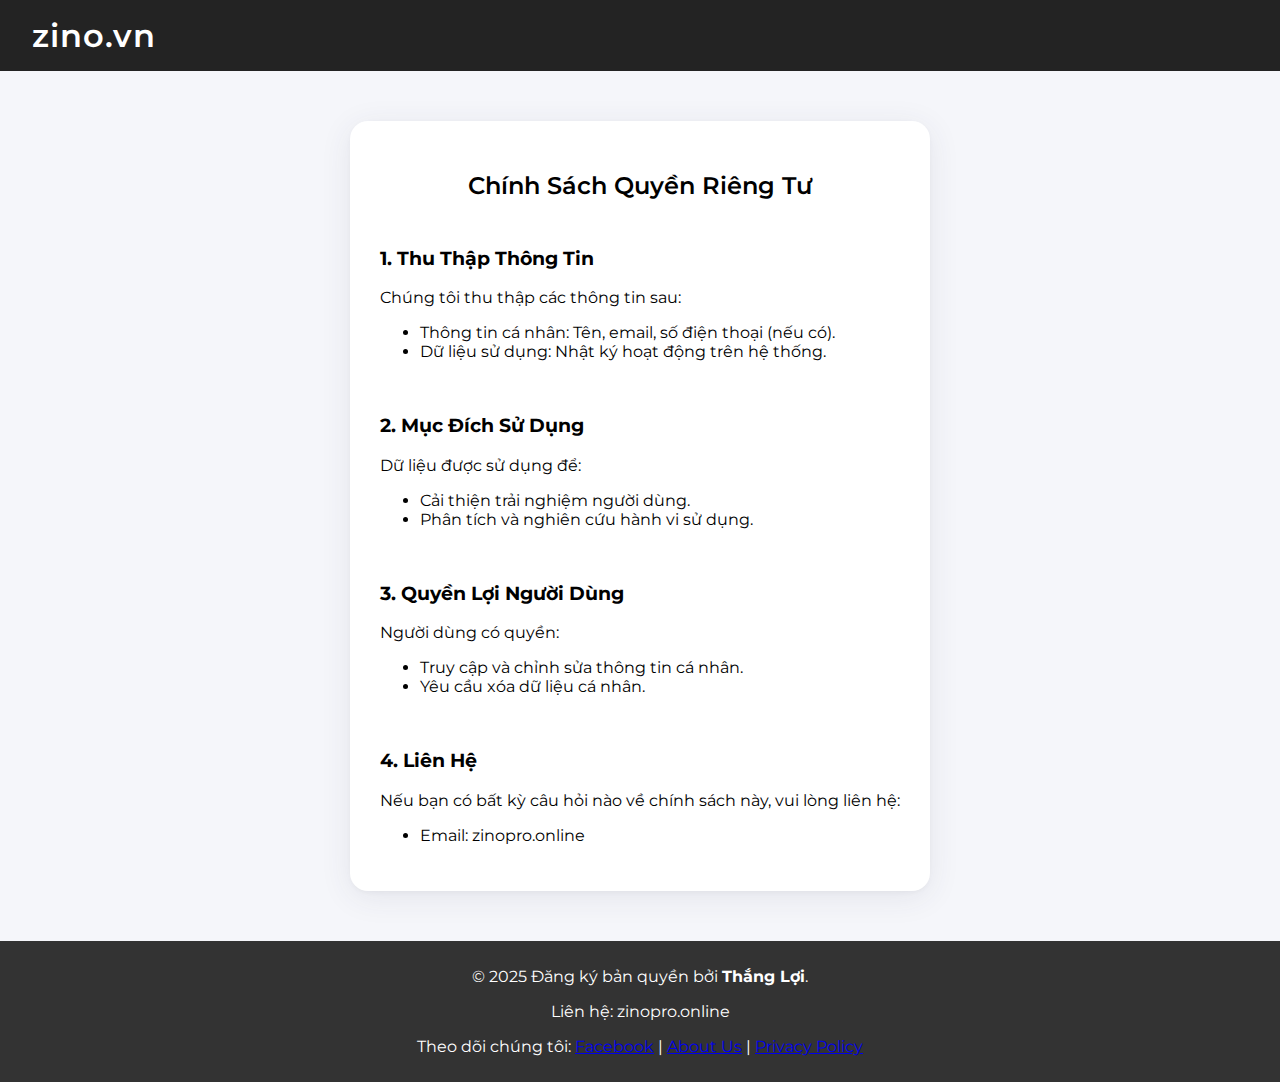
<file: privacy_policy.html>
<!DOCTYPE html>
<html lang="vi">
<head>
    <meta charset="UTF-8">
    <title>Chính Sách Quyền Riêng Tư - zino.vn</title>
    <link href="https://fonts.googleapis.com/css?family=Montserrat:600,400&display=swap" rel="stylesheet">
    <link rel="stylesheet" href="css/register.css">
    <link rel="apple-touch-icon" sizes="180x180" href="img/apple-touch-icon.png">
    <link rel="icon" type="image/png" sizes="32x32" href="img/favicon-32x32.png">
    <link rel="icon" type="image/png" sizes="16x16" href="img/favicon-16x16.png">
    <link rel="manifest" href="img/site.webmanifest">
</head>
<body>
<header>
    <div class="navbar">
        <a href="index.html" class="brand" style="text-decoration: none; color: white;">zino.vn</a>
    </div>
</header>
<main>
    <div class="register-form" style="max-width: 800px; margin: 50px auto; padding: 30px;">
        <h2 style="text-align: center;">Chính Sách Quyền Riêng Tư</h2>
        <section>
            <h3>1. Thu Thập Thông Tin</h3>
            <p>Chúng tôi thu thập các thông tin sau:</p>
            <ul>
                <li>Thông tin cá nhân: Tên, email, số điện thoại (nếu có).</li>
                <li>Dữ liệu sử dụng: Nhật ký hoạt động trên hệ thống.</li>
            </ul>
        </section>
        <section>
            <h3>2. Mục Đích Sử Dụng</h3>
            <p>Dữ liệu được sử dụng để:</p>
            <ul>
                <li>Cải thiện trải nghiệm người dùng.</li>
                <li>Phân tích và nghiên cứu hành vi sử dụng.</li>
            </ul>
        </section>
        <section>
            <h3>3. Quyền Lợi Người Dùng</h3>
            <p>Người dùng có quyền:</p>
            <ul>
                <li>Truy cập và chỉnh sửa thông tin cá nhân.</li>
                <li>Yêu cầu xóa dữ liệu cá nhân.</li>
            </ul>
        </section>
        <section>
            <h3>4. Liên Hệ</h3>
            <p>Nếu bạn có bất kỳ câu hỏi nào về chính sách này, vui lòng liên hệ:</p>
            <ul>
                <li>Email: zinopro.online</li>
            </ul>
        </section>
    </div>
</main>
<footer class="footer">
    <p>&copy; 2025 Đăng ký bản quyền bởi <strong>Thắng Lợi</strong>.</p>
    <p>Liên hệ: zinopro.online</p>
    <p>
        Theo dõi chúng tôi:
        <a href="https://www.facebook.com/people/Zinovn-Th%E1%BB%9Di-trang-nam-n%E1%BB%AF/61576583306069/?mibextid=wwXIfr&rdid=ZmRQGPB9daTbk3Pu&share_url=https%3A%2F%2Fwww.facebook.com%2Fshare%2F18nWiwDFZE%2F%3Fmibextid%3DwwXIfr" target="_blank">Facebook</a> |
        <a href="about-us.html" target="_blank">About Us</a> |
        <a href="privacy_policy.html" target="_blank">Privacy Policy</a>
    </p>
</footer>
</body>
</html>
</file>
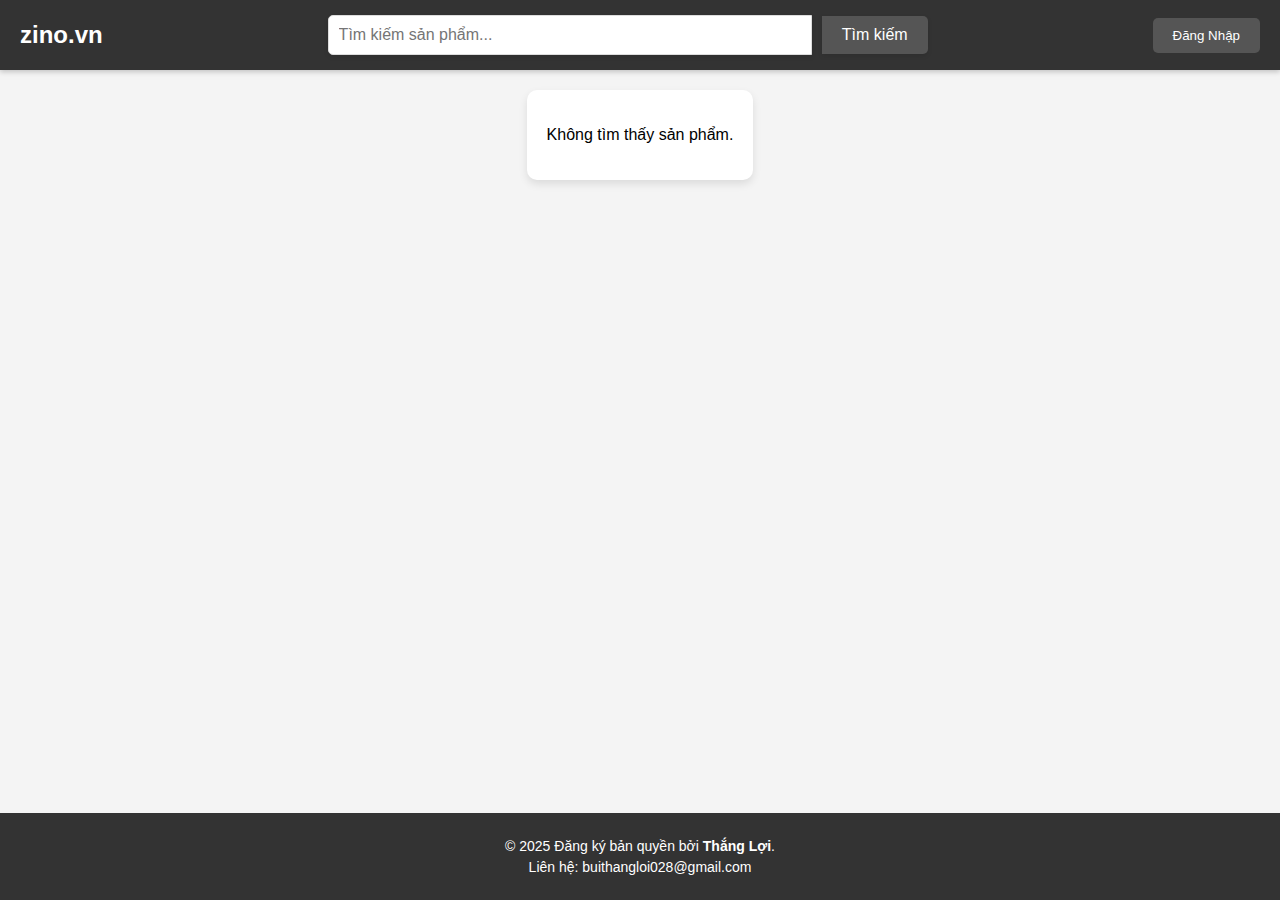
<file: product-details.html>
<!DOCTYPE html>
<html lang="vi">
<head>
    <meta charset="UTF-8">
    <meta name="viewport" content="width=device-width, initial-scale=1.0">
    <title>Chi Tiết Sản Phẩm - zino.vn</title>
    <link rel="stylesheet" href="css/styles.css">
    <script src="js/sp.js" defer></script>
    <style>
        body, html {
            margin: 0;
            padding: 0;
            box-sizing: border-box;
        }

        body {
            font-family: Arial, sans-serif;
            background-color: #f4f4f4;
        }

        .header {
            background-color: #333;
            color: white;
            padding: 15px 20px;
            display: flex;
            justify-content: space-between;
            align-items: center;
        }

        .header .brand {
            font-size: 24px;
            font-weight: bold;
            text-decoration: none;
            color: white;
        }

        .search-bar {
            flex: 1;
            max-width: 600px;
            display: flex;
            margin: 0 20px;
        }

        .search-bar input {
            flex: 1;
            padding: 10px;
            font-size: 16px;
            border: 1px solid #ddd;
            border-radius: 5px 0 0 5px;
            outline: none;
        }

        .search-bar button {
            padding: 10px 20px;
            font-size: 16px;
            background-color: #555;
            color: white;
            border: none;
            border-radius: 0 5px 5px 0;
            cursor: pointer;
        }

        .search-bar button:hover {
            background-color: #777;
        }

        .header-buttons {
            display: flex;
            gap: 10px;
        }

        .header-buttons button {
            padding: 10px 20px;
            background-color: #555;
            color: white;
            border: none;
            border-radius: 5px;
            cursor: pointer;
        }

        .header-buttons button:hover {
            background-color: #777;
        }

        .main-content {
            display: flex;
            max-width: 1200px;
            margin: 20px auto;
            padding: 20px;
            background-color: white;
            border-radius: 10px;
            box-shadow: 0 4px 8px rgba(0, 0, 0, 0.1);
        }

        .product-images {
            flex: 1;
            max-width: 500px;
            text-align: center;
        }

        .product-images img {
            max-width: 100%;
            height: auto;
            border-radius: 10px;
            margin-bottom: 10px;
        }

        .product-info {
            flex: 2;
            padding: 20px;
        }

        .product-info h2 {
            font-size: 28px;
            margin-bottom: 10px;
        }

        .product-info .price {
            font-size: 24px;
            color: red;
            margin-bottom: 15px;
        }

        .product-info .description {
            font-size: 16px;
            color: #555;
            margin-bottom: 20px;
        }

        .actions {
            display: flex;
            gap: 20px;
            margin-top: 20px;
        }

        .actions button {
            flex: 1;
            padding: 10px 20px;
            font-size: 16px;
            border: none;
            border-radius: 5px;
            cursor: pointer;
            color: white;
        }

        .actions .add-to-cart {
            background-color: #555;
        }

        .actions .add-to-cart:hover {
            background-color: #777;
        }

        .actions .buy-now {
            background-color: red;
        }

        .actions .buy-now:hover {
            background-color: darkred;
        }

        .footer {
            background-color: #333;
            color: white;
            text-align: center;
            padding: 20px 0;
            font-size: 14px;
        }
    </style>
</head>
<body>
<header class="header">
    <a href="index.html" class="brand">zino.vn</a>

    <div class="search-bar">
        <input type="text" id="search-input" placeholder="Tìm kiếm sản phẩm...">
        <button onclick="searchProducts()">Tìm kiếm</button>
    </div>

    <div class="header-buttons" id="header-buttons"></div>
</header>

<main class="main-content">
    <div class="product-images">
        <img src="" alt="Sản phẩm chi tiết" id="main-image">
    </div>
    <div class="product-info">
        <h2 id="product-name"></h2>
        <p class="price" id="product-price"></p>
        <p class="description" id="product-description"></p>
        <div class="actions">
            <button class="add-to-cart" id="add-to-cart-btn">Thêm vào Giỏ Hàng</button>
            <button class="buy-now" id="buy-now-btn">Mua Ngay</button>
        </div>
    </div>
</main>

<footer class="footer">
    <p>&copy; 2025 Đăng ký bản quyền bởi <strong>Thắng Lợi</strong>.</p>
    <p>Liên hệ: buithangloi028@gmail.com</p>
</footer>

<script>
    document.addEventListener("DOMContentLoaded", function () {
        updateHeaderButtons();
        displayProductDetail();
    });

    function updateHeaderButtons() {
        const headerButtons = document.getElementById("header-buttons");
        const isLoggedIn = localStorage.getItem("loggedIn") === "true";

        if (isLoggedIn) {
            headerButtons.innerHTML = `
                <button onclick="goToCart()">Giỏ Hàng</button>
                <button onclick="logout()">Đăng Xuất</button>
            `;
        } else {
            headerButtons.innerHTML = `
                <button onclick="login()">Đăng Nhập</button>
            `;
        }
    }

    function displayProductDetail() {
        const productId = localStorage.getItem("productDetailId");
        if (!productId) {
            document.querySelector(".main-content").innerHTML = "<p>Không tìm thấy sản phẩm.</p>";
            return;
        }

        const product = products.find(p => p.id === productId);
        if (!product) {
            document.querySelector(".main-content").innerHTML = "<p>Không tìm thấy sản phẩm.</p>";
            return;
        }

        // Hiển thị thông tin sản phẩm
        document.getElementById("main-image").src = product.image;
        document.getElementById("main-image").alt = product.name;
        document.getElementById("product-name").textContent = product.name;
        document.getElementById("product-price").textContent = product.price;
        document.getElementById("product-description").textContent = product.description || "Mô tả sản phẩm đang được cập nhật.";

        // Thêm sự kiện cho nút
        document.getElementById("add-to-cart-btn").addEventListener("click", function () {
            addToCart(product.id);
        });

        document.getElementById("buy-now-btn").addEventListener("click", function () {
            buyNow(product.id);
        });
    }

    function addToCart(productId) {
        if (!localStorage.getItem("loggedIn")) {
            alert("Vui lòng đăng nhập để thêm sản phẩm vào giỏ hàng.");
            return;
        }
        const cart = JSON.parse(localStorage.getItem("cart")) || [];
        const product = products.find(p => p.id === productId);

        if (product) {
            const existingProduct = cart.find(item => item.id === product.id);
            if (existingProduct) {
                existingProduct.quantity += 1;
            } else {
                cart.push({ ...product, quantity: 1 });
            }
            localStorage.setItem("cart", JSON.stringify(cart));
            alert(`${product.name} đã được thêm vào giỏ hàng.`);
        }
    }

    function buyNow(productId) {
        if (!localStorage.getItem("loggedIn")) {
            alert("Vui lòng đăng nhập để mua sản phẩm.");
            return;
        }

        const product = products.find(p => p.id === productId);
        if (product) {
            addToCart(productId); // Thêm sản phẩm vào giỏ hàng
            alert(`Bạn đã mua sản phẩm "${product.name}" thành công! Đang chuyển đến trang thanh toán...`);
            window.location.href = "cart.html"; // Thay đổi URL nếu bạn có trang thanh toán
        }
    }

    function login() {
        localStorage.setItem("loggedIn", "true");
        updateHeaderButtons();
    }

    function logout() {
        localStorage.removeItem("loggedIn");
        updateHeaderButtons();
        alert("Bạn đã đăng xuất!");
    }

    function goToCart() {
        window.location.href = "cart.html";
    }

    function searchProducts() {
        const query = document.getElementById("search-input").value.trim();
        if (query) {
            window.location.href = `search.html?query=${encodeURIComponent(query)}`;
        }
    }
</script>
</body>
</html>
</file>
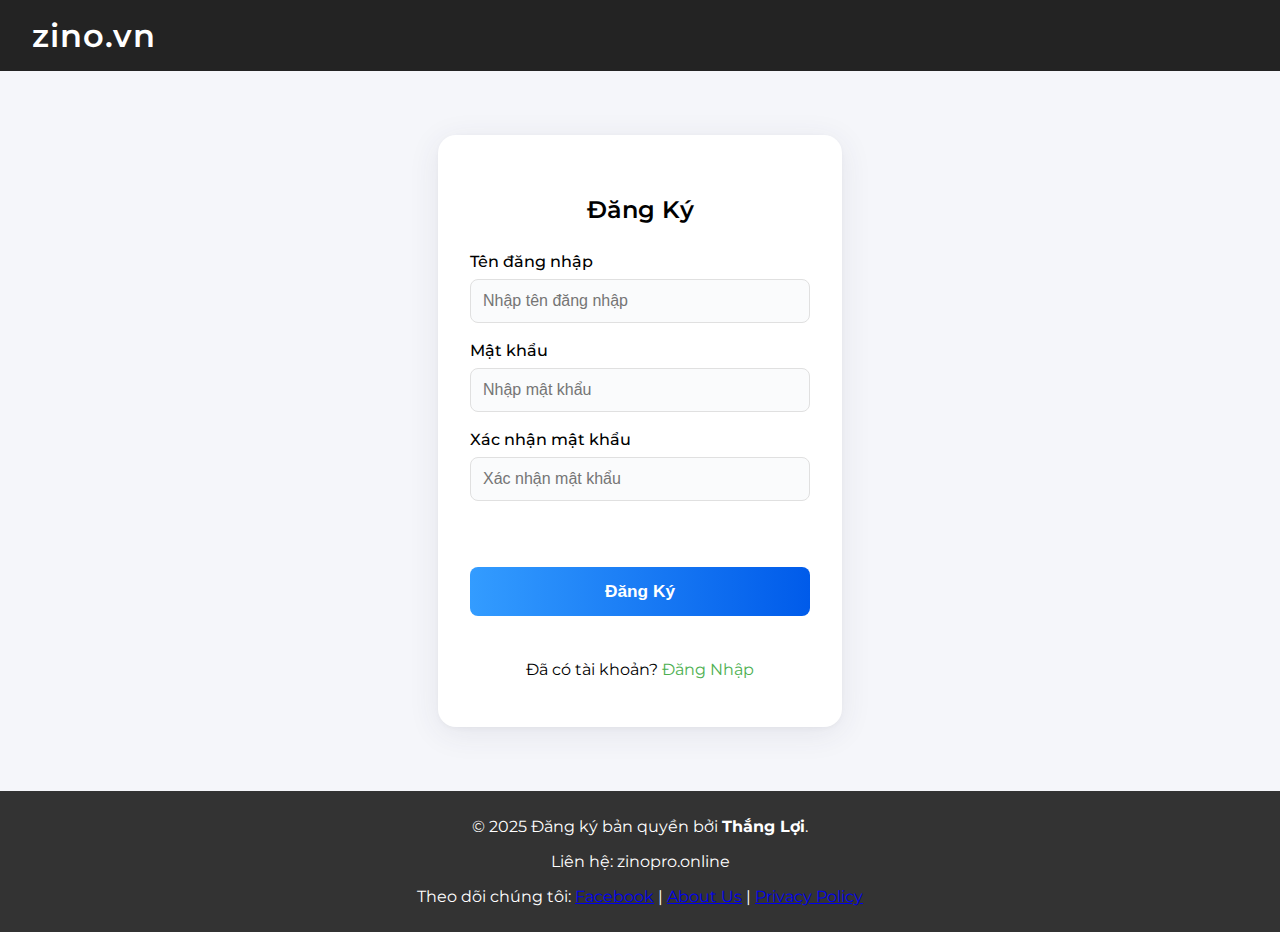
<file: register.html>
<!DOCTYPE html>
<html lang="vi">
<head>
    <meta charset="UTF-8">
    <title>Đăng Ký - zino.vn</title>
    <link href="https://fonts.googleapis.com/css?family=Montserrat:600,400&display=swap" rel="stylesheet">
    <link rel="stylesheet" href="css/register.css">
    <link rel="apple-touch-icon" sizes="180x180" href="img/apple-touch-icon.png">
    <link rel="icon" type="image/png" sizes="32x32" href="img/favicon-32x32.png">
    <link rel="icon" type="image/png" sizes="16x16" href="img/favicon-16x16.png">
    <link rel="manifest" href="img/site.webmanifest">
</head>
<body>
<header>
    <div class="navbar">
        <a href="index.html" class="brand" style="text-decoration: none; color: white;">zino.vn</a>
    </div>
</header>
<main>
    <form class="register-form" id="registerForm">
        <h2>Đăng Ký</h2>
        <div class="form-group">
            <label for="username">Tên đăng nhập</label>
            <input id="username" type="text" placeholder="Nhập tên đăng nhập" required>
        </div>
        <div class="form-group">
            <label for="password">Mật khẩu</label>
            <input id="password" type="password" placeholder="Nhập mật khẩu" required>
        </div>
        <div class="form-group">
            <label for="confirm-password">Xác nhận mật khẩu</label>
            <input id="confirm-password" type="password" placeholder="Xác nhận mật khẩu" required>
        </div>
        <div id="message" style="color: red; text-align: center; min-height: 20px;"></div>
        <button type="submit">Đăng Ký</button>
        <div style="text-align: center; margin-top: 10px;">
            <p>Đã có tài khoản? <a href="login.html" style="color: #4CAF50; text-decoration: none;">Đăng Nhập</a></p>
        </div>
    </form>
</main>
<footer class="footer">
    <p>&copy; 2025 Đăng ký bản quyền bởi <strong>Thắng Lợi</strong>.</p>
    <p>Liên hệ: zinopro.online</p>
    <p>
        Theo dõi chúng tôi:
        <a href="https://www.facebook.com/people/Zinovn-Th%E1%BB%9Di-trang-nam-n%E1%BB%AF/61576583306069/?mibextid=wwXIfr&rdid=ZmRQGPB9daTbk3Pu&share_url=https%3A%2F%2Fwww.facebook.com%2Fshare%2F18nWiwDFZE%2F%3Fmibextid%3DwwXIfr" target="_blank">Facebook</a> |
        <a href="about-us.html" target="_blank">About Us</a> |
        <a href="privacy_policy.html" target="_blank">Privacy Policy</a>
    </p>
</footer>
<script>
    document.getElementById("registerForm").addEventListener("submit", function(event) {
        event.preventDefault();

        const username = document.getElementById("username").value.trim();
        const password = document.getElementById("password").value;
        const confirmPassword = document.getElementById("confirm-password").value;

        const messageElem = document.getElementById("message");
        messageElem.textContent = "";

        if (password !== confirmPassword) {
            messageElem.textContent = "Mật khẩu xác nhận không khớp!";
            return;
        }

        // Lấy danh sách người dùng từ localStorage
        let users = JSON.parse(localStorage.getItem("users")) || [];

        // Kiểm tra xem tên đăng nhập đã tồn tại hay chưa
        if (users.some(user => user.username === username)) {
            messageElem.textContent = "Tên đăng nhập đã tồn tại. Vui lòng chọn tên khác.";
            return;
        }

        // Lưu tài khoản mới vào danh sách người dùng
        users.push({ username, password });
        localStorage.setItem("users", JSON.stringify(users));

        alert("Đăng ký thành công! Vui lòng đăng nhập.");
        window.location.href = "login.html"; // Chuyển đến trang đăng nhập
    });
</script>
</body>
</html>
</file>
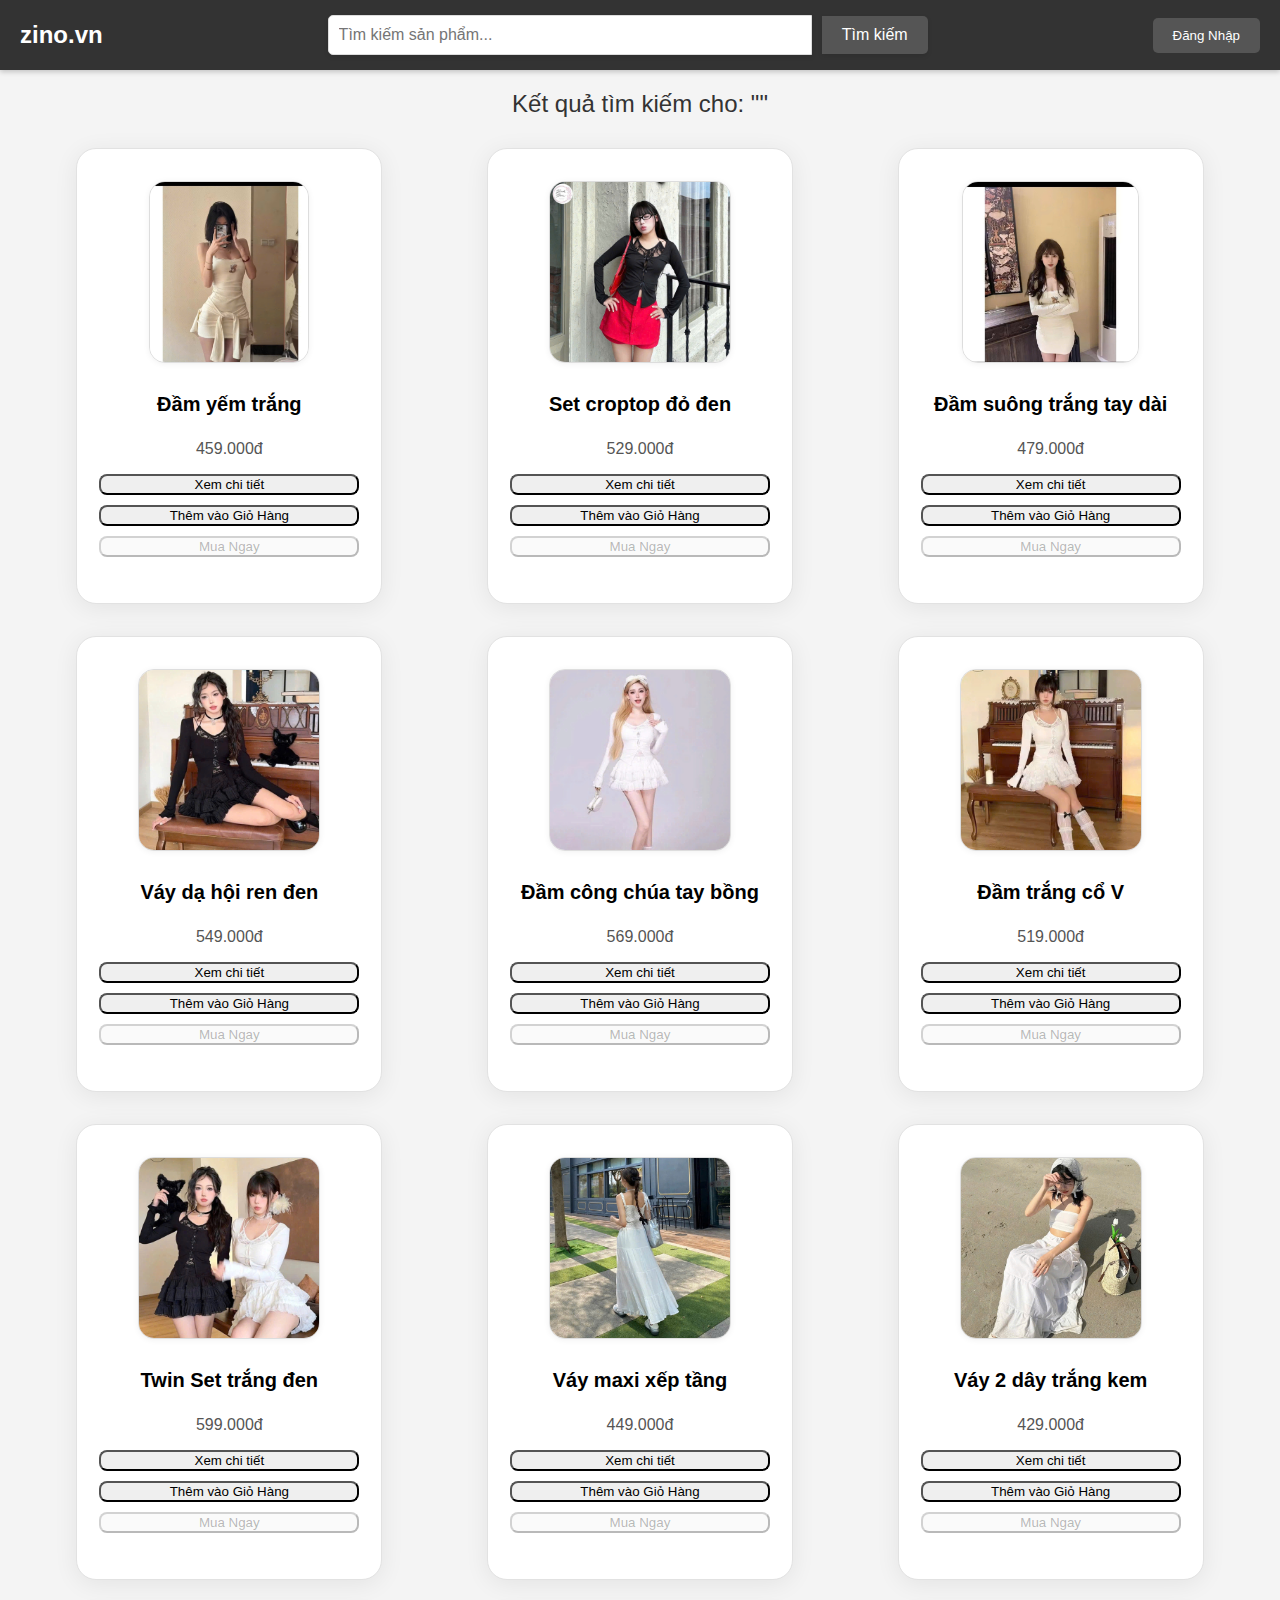
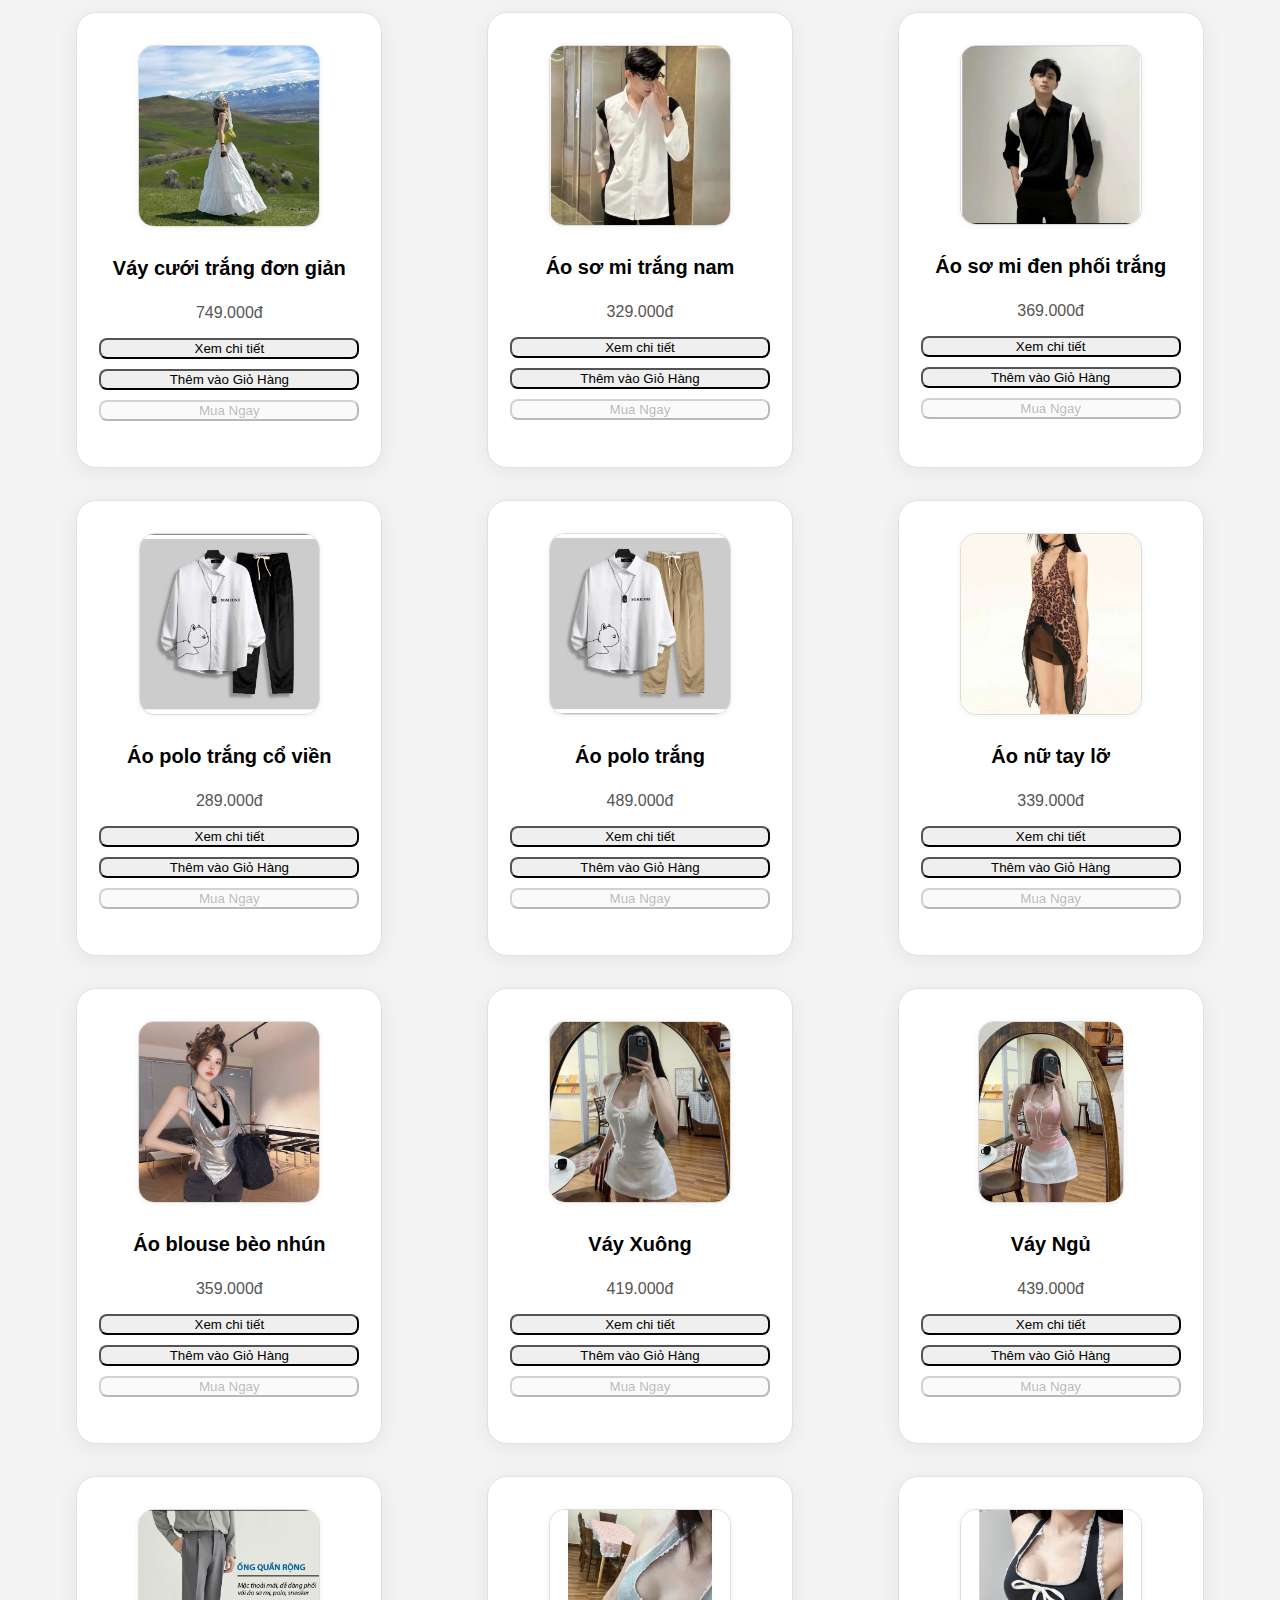
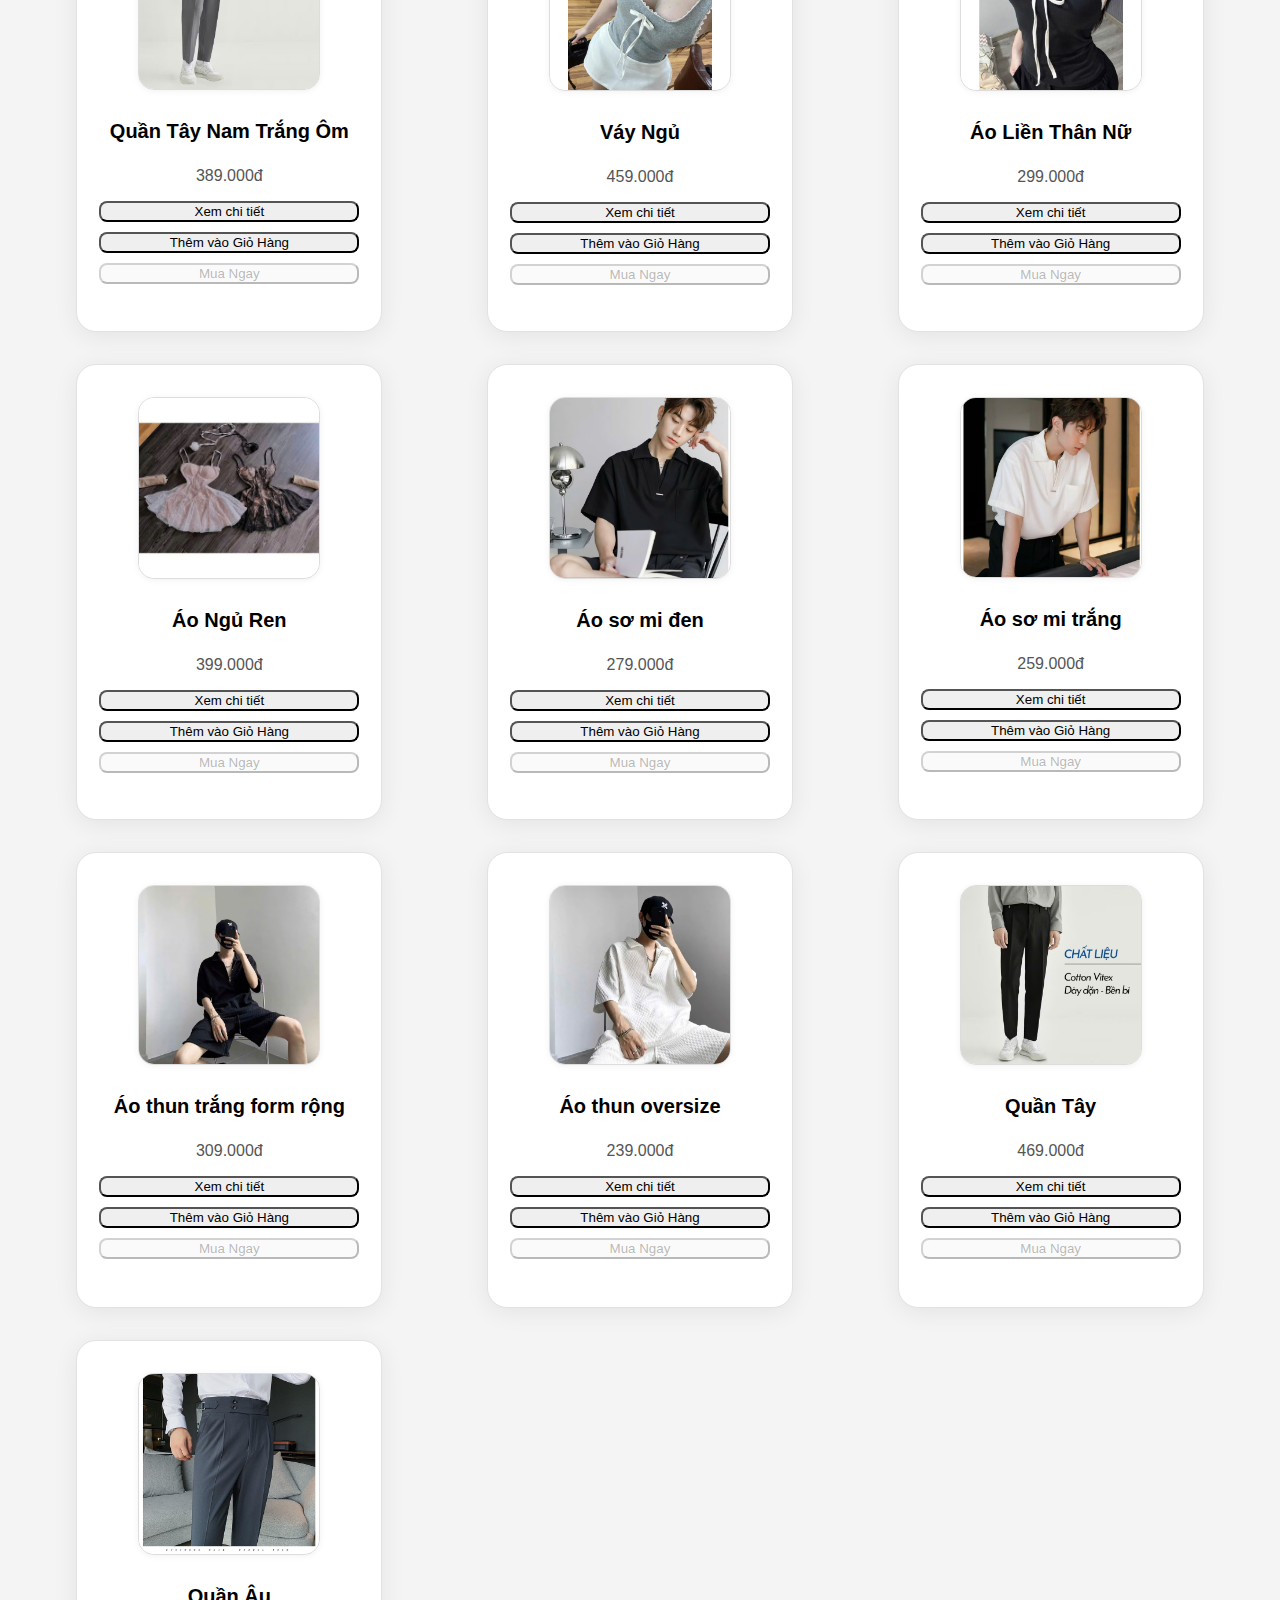
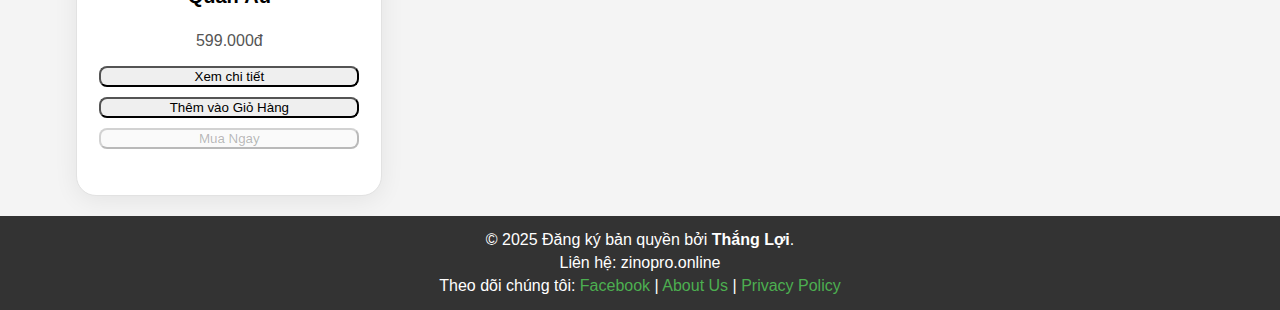
<file: search.html>
<!DOCTYPE html>
<html lang="vi">
<head>
    <meta charset="UTF-8">
    <meta name="viewport" content="width=device-width, initial-scale=1.0">
    <title>Kết quả Tìm Kiếm</title>
    <link rel="stylesheet" href="css/styles.css">
    <link rel="apple-touch-icon" sizes="180x180" href="img/apple-touch-icon.png">
    <link rel="icon" type="image/png" sizes="32x32" href="img/favicon-32x32.png">
    <link rel="icon" type="image/png" sizes="16x16" href="img/favicon-16x16.png">
    <link rel="manifest" href="img/site.webmanifest">
    <style>
        body {
            margin: 0;
            font-family: Arial, sans-serif;
            background-color: #f4f4f4;
            display: flex;
            flex-direction: column;
            min-height: 100vh;
        }
        .header {
            background-color: #333;
            color: white;
            padding: 15px 20px;
            display: flex;
            align-items: center;
            justify-content: space-between;
            box-shadow: 0 2px 5px rgba(0, 0, 0, 0.2);
        }
        .header .brand {
            font-size: 24px;
            font-weight: bold;
            text-decoration: none;
            color: white;
        }
        .header .search-bar {
            flex: 1;
            max-width: 600px;
            margin: 0 20px;
            display: flex;
            align-items: center;
        }
        .search-bar input {
            flex: 1;
            padding: 10px;
            font-size: 16px;
            border: 1px solid #ddd;
            border-radius: 5px 0 0 5px;
            outline: none;
        }
        .search-bar button {
            padding: 10px 20px;
            font-size: 16px;
            background-color: #555;
            color: white;
            border: none;
            border-radius: 0 5px 5px 0;
            cursor: pointer;
        }
        .search-bar button:hover {
            background-color: #777;
        }
        .header .header-buttons {
            display: flex;
            gap: 10px;
        }
        .header-buttons button {
            padding: 10px 20px;
            background-color: #555;
            color: white;
            border: none;
            border-radius: 5px;
            cursor: pointer;
        }
        .header-buttons button:hover {
            background-color: #777;
        }
        .main-content {
            flex: 1;
            padding: 20px;
            display: flex;
            flex-direction: column;
            align-items: center;
            justify-content: flex-start;
            min-height: 400px;
        }
        .search-title {
            font-size: 24px;
            margin-bottom: 30px;
            color: #333;
            text-align: center;
        }
        .product-list {
            display: grid;
            grid-template-columns: repeat(auto-fit, minmax(320px, 1fr));
            gap: 32px;
            width: 100%;
            max-width: 1200px;
            justify-items: center;
        }

        .product-item {
            background: #fff;
            border: 1.5px solid #e2e2e2;
            border-radius: 20px;
            box-shadow: 0 4px 24px rgba(0,0,0,0.07);
            text-align: center;
            padding: 32px 22px 22px 22px;
            min-width: 260px;
            max-width: 320px;
            min-height: 400px;
            transition: box-shadow 0.2s, transform 0.2s;
            display: flex;
            flex-direction: column;
            align-items: center;
        }

        .product-item:hover {
            box-shadow: 0 8px 28px rgba(0,0,0,0.13);
            transform: translateY(-3px) scale(1.02);
        }

        .product-item img {
            max-width: 180px;
            max-height: 180px;
            object-fit: cover;
            border-radius: 16px;
            margin-bottom: 18px;
            border: 1.5px solid #ddd;
            background: #fafbfc;
            box-shadow: 0 1px 6px rgba(0,0,0,0.06);
        }

        .product-item h3 {
            font-size: 20px;
            margin: 12px 0 8px 0;
            font-weight: 600;
        }

        .product-item p {
            font-size: 16px;
            color: #555;
            margin-bottom: 16px;
        }

        .product-buttons {
            width: 100%;
            display: flex;
            flex-direction: column;
            gap: 10px;
        }

        .product-buttons button {
            border-radius: 8px;
            font-weight: 500;
        }
    </style>
</head>
<body>
<!-- Header -->
<header class="header">
    <a href="index.html" class="brand">zino.vn</a>
    <div class="search-bar">
        <input type="text" id="search-input" placeholder="Tìm kiếm sản phẩm...">
        <button onclick="searchProducts()">Tìm kiếm</button>
    </div>
    <div class="header-buttons" id="header-buttons"></div>
</header>

<!-- Main Content -->
<main class="main-content">
    <div class="search-title" id="search-title"></div>
    <div class="product-list" id="search-results"></div>
</main>

<!-- Footer -->
<footer class="footer">
    <p>&copy; 2025 Đăng ký bản quyền bởi <strong>Thắng Lợi</strong>.</p>
    <p>Liên hệ: zinopro.online</p>
    <p>
        Theo dõi chúng tôi:
        <a href="https://www.facebook.com/people/Zinovn-Th%E1%BB%9Di-trang-nam-n%E1%BB%AF/61576583306069/" target="_blank">Facebook</a> |
        <a href="about-us.html" target="_blank">About Us</a> |
        <a href="privacy_policy.html" target="_blank">Privacy Policy</a>
    </p>
</footer>
<script src="js/sp.js"></script>
<script>
    function getSearchQuery() {
        const params = new URLSearchParams(window.location.search);
        return params.get("query") || "";
    }
    function displaySearchResults(query) {
        const resultsContainer = document.getElementById("search-results");
        const filteredProducts = products.filter(product =>
            product.name.toLowerCase().includes(query.toLowerCase())
        );
        if (filteredProducts.length > 0) {
            resultsContainer.innerHTML = filteredProducts.map(product => `
                <div class="product-item">
                    <img src="${product.image}" alt="${product.name}">
                    <h3>${product.name}</h3>
                    <p>${product.price}</p>
                    <div class="product-buttons">
                        <button onclick="viewDetails(${product.id})">Xem chi tiết</button>
                        <button onclick="addToCart(event, ${product.id})">Thêm vào Giỏ Hàng</button>
                        <button onclick="payNow(event, ${product.id})" ${isLoggedIn() ? "" : "disabled title='Vui lòng đăng nhập để thanh toán!'"}>Mua Ngay</button>
                    </div>
                </div>
            `).join("");
        } else {
            resultsContainer.innerHTML = "<p>Không tìm thấy sản phẩm nào.</p>";
        }
    }
    function searchProducts() {
        const query = document.getElementById("search-input").value.trim();
        if (query) {
            window.location.href = `search.html?query=${encodeURIComponent(query)}`;
        }
    }
    function viewDetails(productId) {
        localStorage.setItem("productDetailId", productId);
        window.location.href = "product-details.html";
    }
    function addToCart(event, productId) {
        if (!isLoggedIn()) {
            alert("Vui lòng đăng nhập để thêm sản phẩm vào giỏ hàng!");
            window.location.href = "login.html";
            return;
        }
        event.stopPropagation();
        const cart = JSON.parse(localStorage.getItem("cart")) || [];
        const product = products.find(p => p.id === productId);
        cart.push(product);
        localStorage.setItem("cart", JSON.stringify(cart));
        alert(`${product.name} đã được thêm vào giỏ hàng!`);
    }
    function payNow(event, productId) {
        event.stopPropagation();
        if (!isLoggedIn()) {
            alert("Vui lòng đăng nhập để thanh toán!");
            window.location.href = "login.html";
            return;
        }
        const product = products.find(p => p.id === productId);
        const cart = [product];
        localStorage.setItem("cart", JSON.stringify(cart));
        alert(`Đang chuyển đến giỏ hàng với sản phẩm: ${product.name}`);
        window.location.href = "cart.html";
    }
    function isLoggedIn() {
        return localStorage.getItem("loggedIn") === "true";
    }
    function updateHeaderButtons() {
        const headerButtons = document.getElementById("header-buttons");
        headerButtons.innerHTML = isLoggedIn()
            ? `<button onclick="goToCart()">Giỏ Hàng</button>
               <button onclick="logout()">Đăng Xuất</button>`
            : `<button onclick="login()">Đăng Nhập</button>`;
    }
    function login() {
        window.location.href = "login.html";
    }
    function logout() {
        localStorage.removeItem("loggedIn");
        updateHeaderButtons();
        alert("Bạn đã đăng xuất!");
    }
    function goToCart() {
        window.location.href = "cart.html";
    }
    document.addEventListener("DOMContentLoaded", function () {
        updateHeaderButtons();
        const query = getSearchQuery();
        document.getElementById("search-title").textContent = `Kết quả tìm kiếm cho: "${query}"`;
        displaySearchResults(query);
        document.getElementById("search-input").value = query;
        document.getElementById("search-input").addEventListener("keypress", function (event) {
            if (event.key === "Enter") {
                event.preventDefault();
                searchProducts();
            }
        });
    });
</script>
</body>
</html>
</file>
<file: css/register.css>
body {
  margin: 0;
  background: #f5f6fa;
  font-family: 'Montserrat', Arial, sans-serif;
}
header .navbar {
  background: #232323;
  color: #fff;
  display: flex;
  align-items: center;
  padding: 1rem 2rem;
}
header .brand {
  font-size: 2rem;
  font-weight: 600;
  letter-spacing: 1px;
}
main {
  min-height: 80vh;
  display: flex;
  justify-content: center;
  align-items: center;
}
.register-form {
  background: #fff;
  padding: 2.5rem 2rem 2rem 2rem;
  border-radius: 18px;
  box-shadow: 0 6px 32px rgba(50,50,93,0.09), 0 1.5px 4px rgba(0,0,0,0.03);
  min-width: 340px;
  display: flex;
  flex-direction: column;
  gap: 18px;
}
.register-form h2 {
  text-align: center;
  font-weight: 600;
  margin-bottom: 10px;
}
.form-group {
  display: flex;
  flex-direction: column;
  gap: 6px;
}
.form-group label {
  font-size: 1rem;
  font-weight: 500;
  margin-bottom: 2px;
}
.form-group input {
  padding: 0.75rem;
  border: 1.5px solid #e0e0e0;
  border-radius: 8px;
  font-size: 1rem;
  background: #fafbfc;
  transition: border 0.2s;
}
.form-group input:focus {
  outline: none;
  border-color: #339cff;
}
.register-form button {
  margin-top: 10px;
  background: linear-gradient(90deg,#339cff 0%,#005bea 100%);
  color: #fff;
  font-weight: 600;
  border: none;
  padding: 0.9rem;
  border-radius: 8px;
  font-size: 1.08rem;
  cursor: pointer;
  transition: background 0.2s;
}
.register-form button:hover {
  background: linear-gradient(90deg,#005bea 0%,#339cff 100%);
}
/*định dạng footer*/
footer {
    background-color: #333;
    color: white;
    text-align: center;
    padding: 10px 0;
    position: relative;
    bottom: 0;
    width: 100%;
    margin-top: auto;
}
</file>
<file: css/styles.css>
/* Reset */
body {
    font-family: Arial, sans-serif;
    margin: 0;
    padding: 0;
    background-color: #f4f4f4;
    display: flex;
    flex-direction: column;
    min-height: 100vh;
}

/* Header */
.header {
    background-color: #333;
    color: white;
    padding: 15px 20px;
    display: flex;
    justify-content: center;
    align-items: center;
    box-shadow: 0 2px 5px rgba(0, 0, 0, 0.2);
}

.header-container {
    display: flex;
    align-items: center;
    justify-content: space-between;
    width: 100%;
    max-width: 1200px;
}

.logo-img {
    width: 60px;
    height: auto;
}

/* Thanh tìm kiếm */
.search-bar {
    display: flex;
    align-items: center;
    gap: 10px;
    flex: 1;
    margin-left: 20px;
}

.search-bar input {
    width: 100%;
    padding: 15px;
    font-size: 16px;
    border: 1px solid #ddd;
    border-radius: 5px 0 0 5px;
    outline: none;
    box-shadow: 0 2px 5px rgba(0, 0, 0, 0.1);
    transition: border-color 0.3s ease, box-shadow 0.3s ease;
}

.search-bar input:focus {
    border-color: #339cff;
    box-shadow: 0 4px 8px rgba(0, 0, 0, 0.2);
}

.search-bar button {
    padding: 15px 20px;
    font-size: 16px;
    background-color: #555;
    color: white;
    border: none;
    border-radius: 0 5px 5px 0;
    cursor: pointer;
    transition: background-color 0.3s ease, transform 0.2s ease;
    box-shadow: 0 2px 5px rgba(0, 0, 0, 0.1);
}

.search-bar button:hover {
    background-color: #777;
    transform: scale(1.05);
}

/* Footer */
.footer {
    background-color: #333;
    color: white;
    text-align: center;
    padding: 10px 0;
    margin-top: auto;
}

.footer-container {
    max-width: 1200px;
    margin: 0 auto;
}

.footer p {
    margin: 5px 0;
}

.footer a {
    color: #4CAF50;
    text-decoration: none;
}

.footer a:hover {
    text-decoration: underline;
}

/* Reset margin và padding cho toàn bộ trang */
body, html {
    margin: 0;
    padding: 0;
    box-sizing: border-box;
}

/* Banner quảng cáo */
.banner {
    width: 100vw; /* Toàn bộ chiều ngang cửa sổ */
    height: auto;
    overflow: hidden;
    margin: 0;
}

.banner .banner-image {
    width: 100%; /* Lấp đầy chiều ngang */
    height: auto; /* Giữ tỷ lệ ảnh */
    display: block;
}

/* Vạch đen phân cách */
.divider {
    height: 4px;
    background-color: #000;
    margin: 0;
}

/* Bộ lọc và Tiêu đề */
.filters-and-title {
    display: flex;
    justify-content: space-between;
    align-items: center;
    padding: 10px 20px;
    background-color: #f4f4f4;
    border-bottom: 1px solid #ddd;
}

.filter-title {
    font-size: 24px;
    font-weight: bold;
    color: #333;
    margin: 0;
}

.filter-menu {
    padding: 10px 15px;
    font-size: 18px;
    font-weight: bold;
    border: 1px solid #ddd;
    border-radius: 5px;
    background-color: white;
    cursor: pointer;
    transition: all 0.3s ease;
}

.filter-menu:hover {
    border-color: #333;
    background-color: #f0f0f0;
}
</file>
